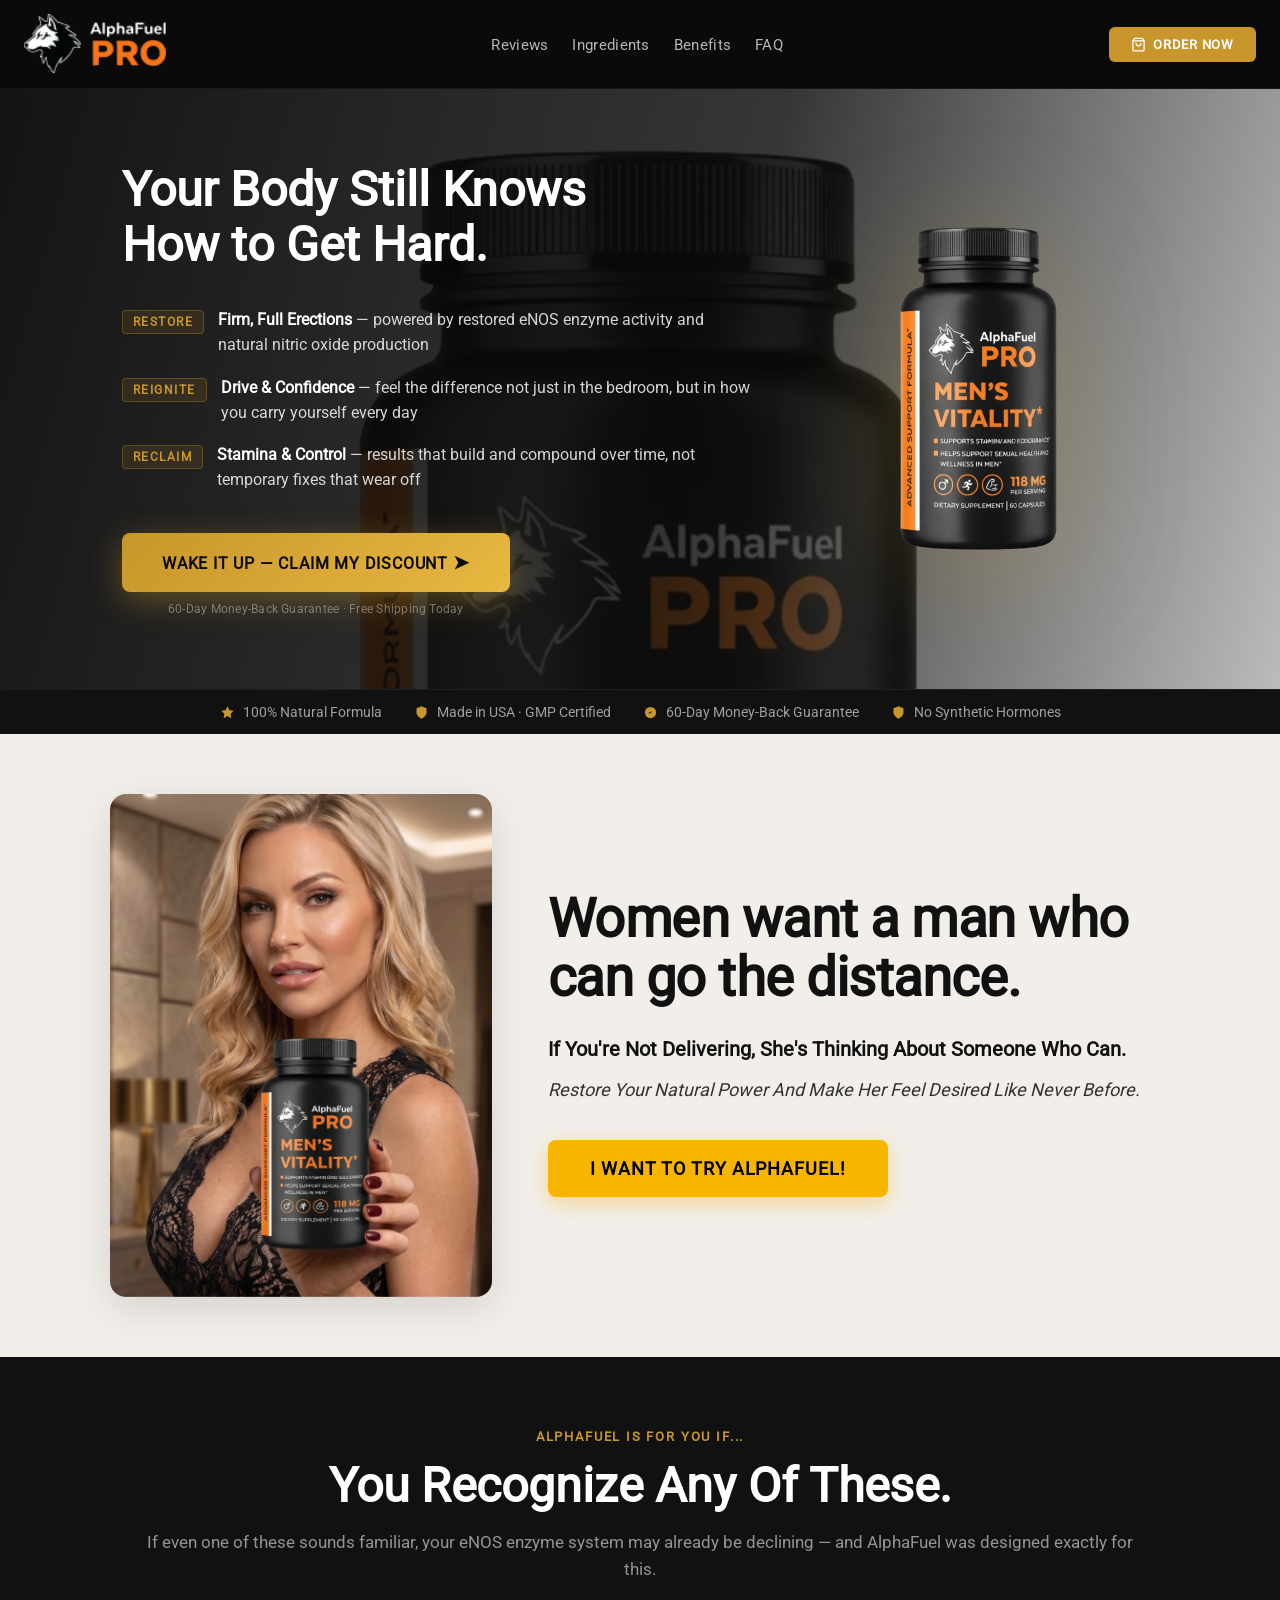
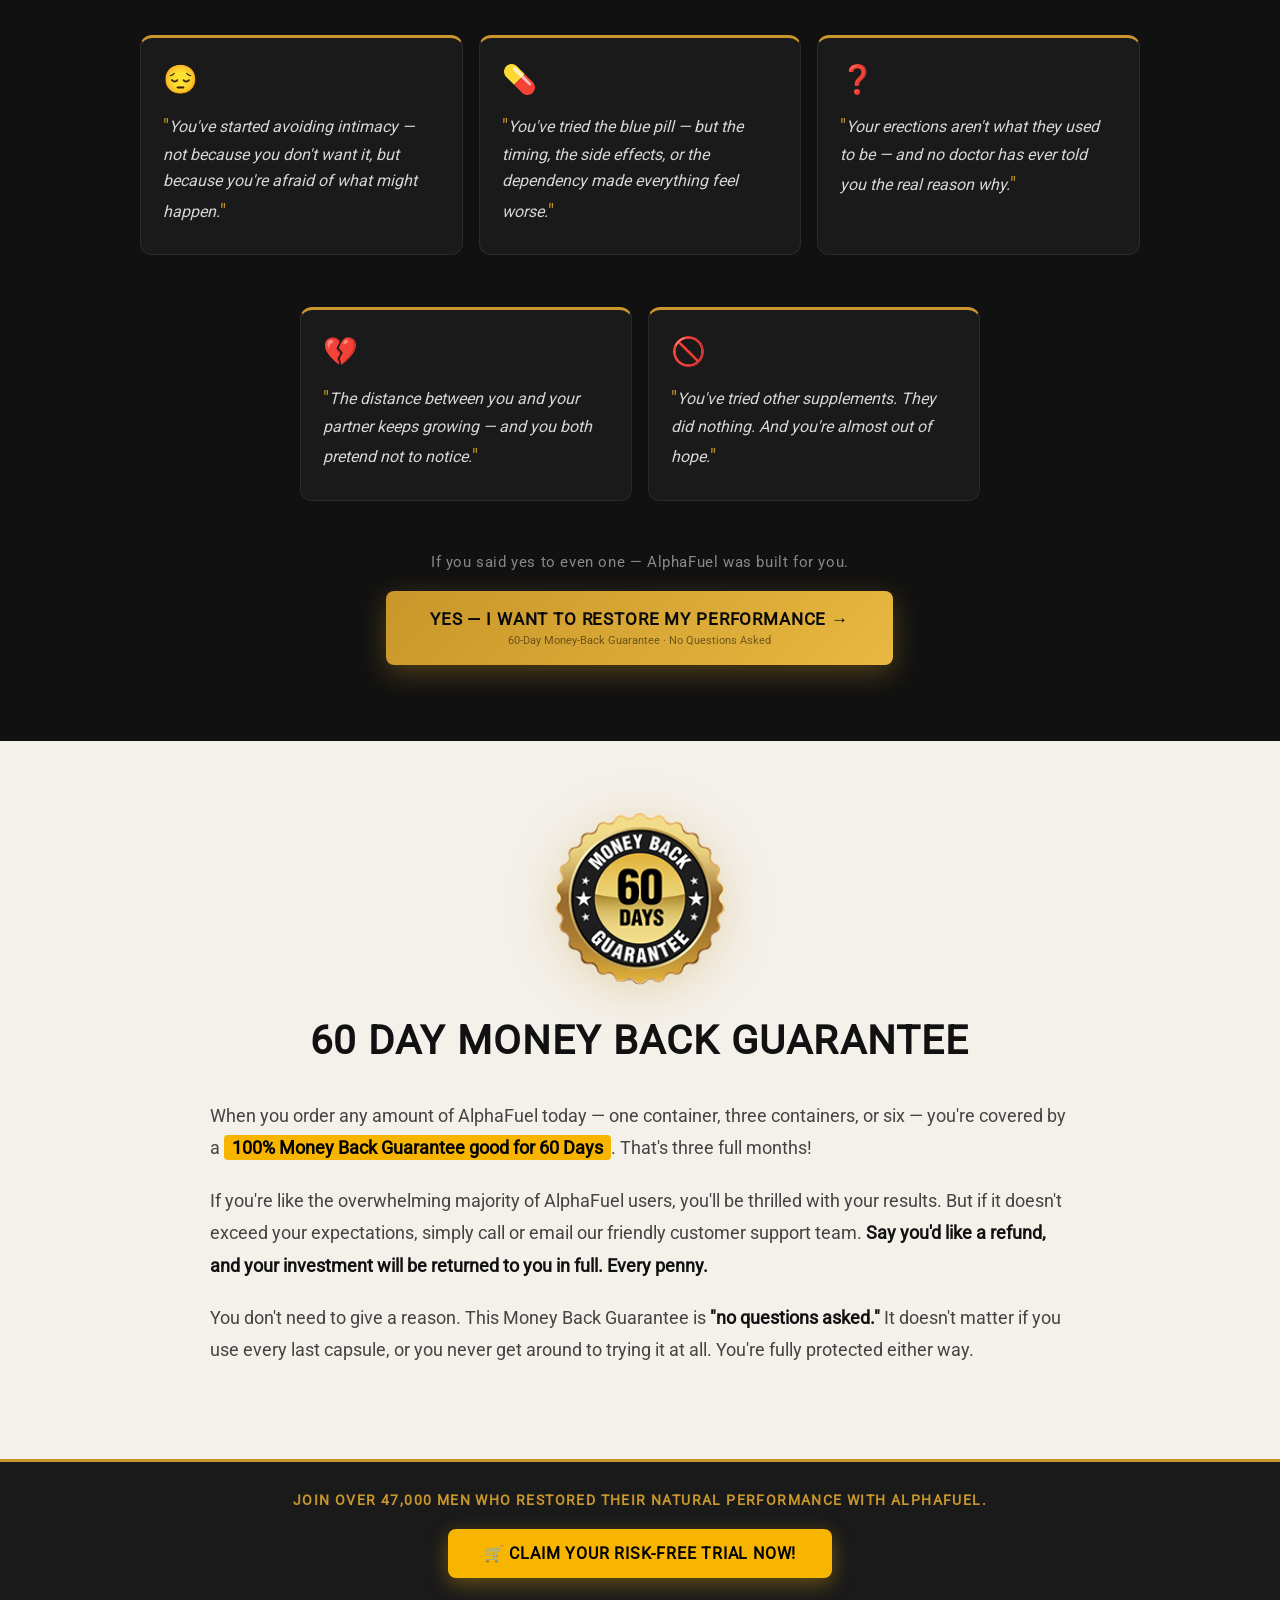
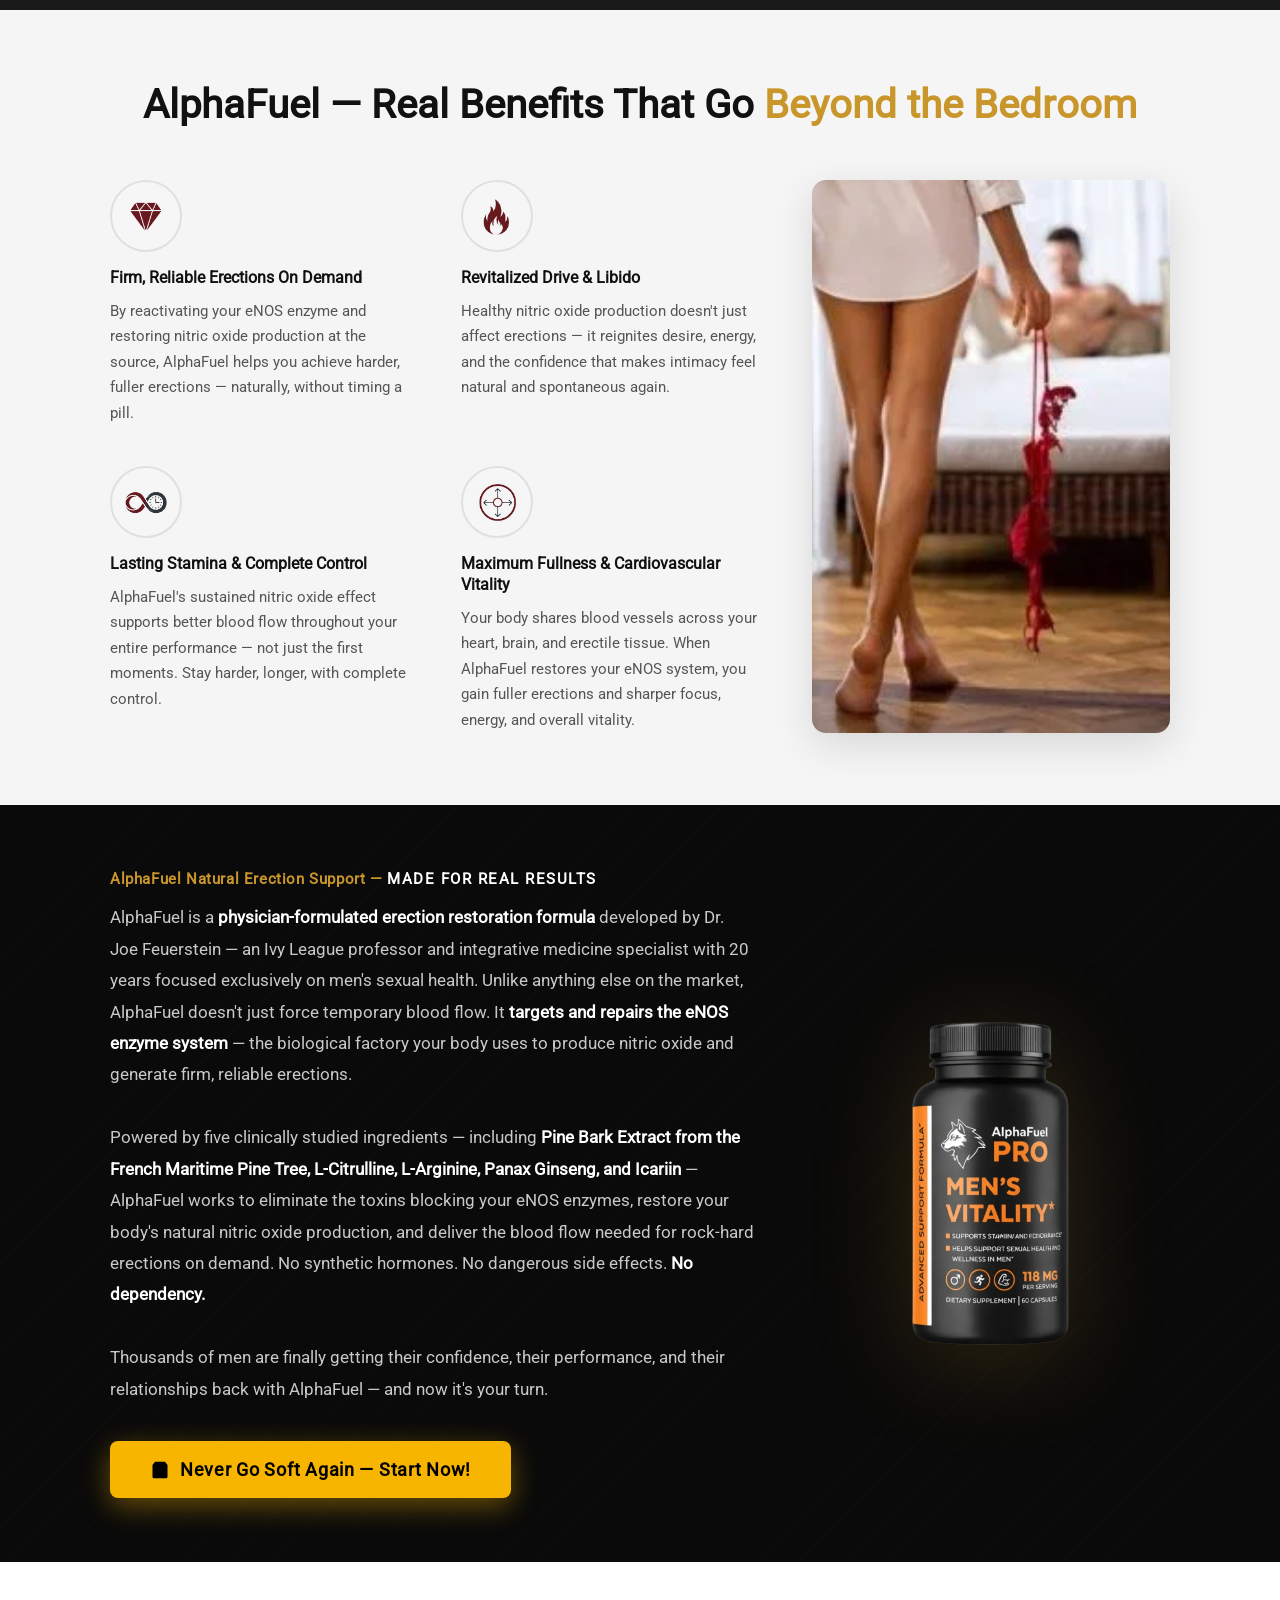
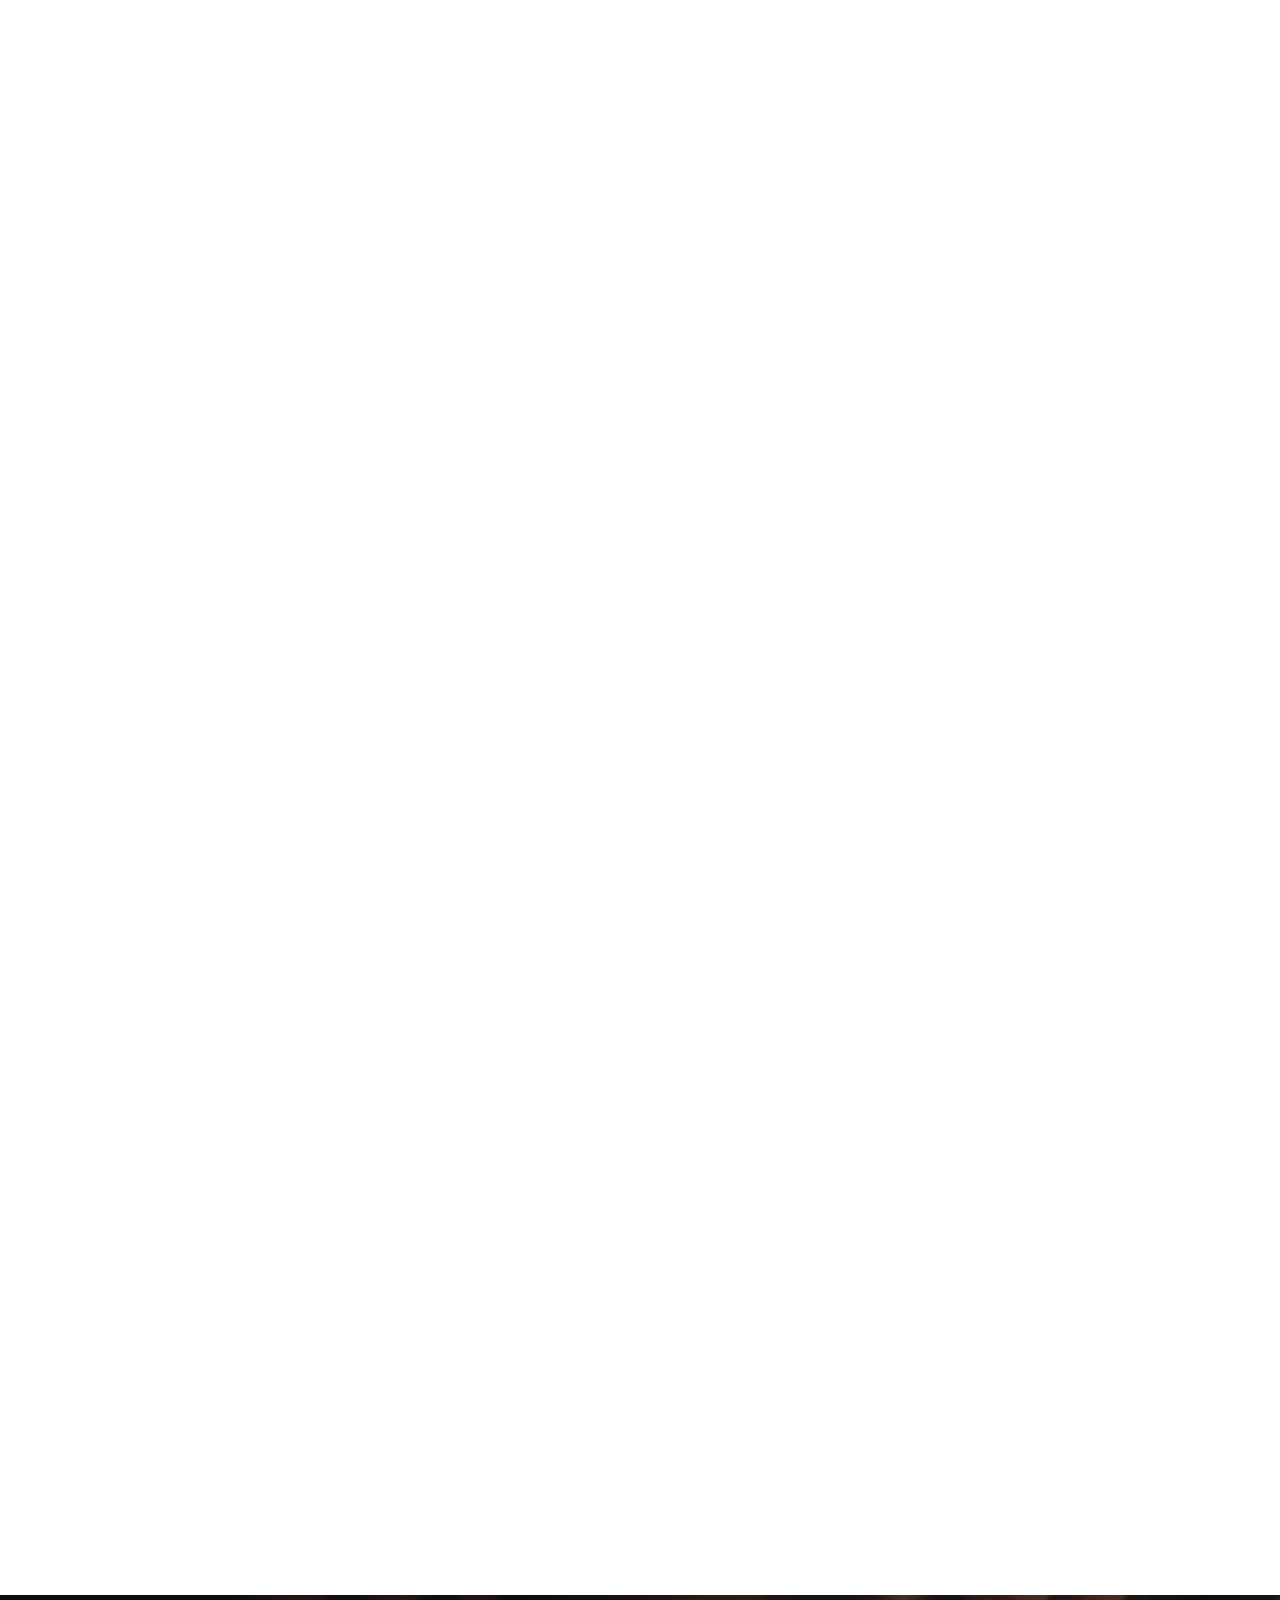
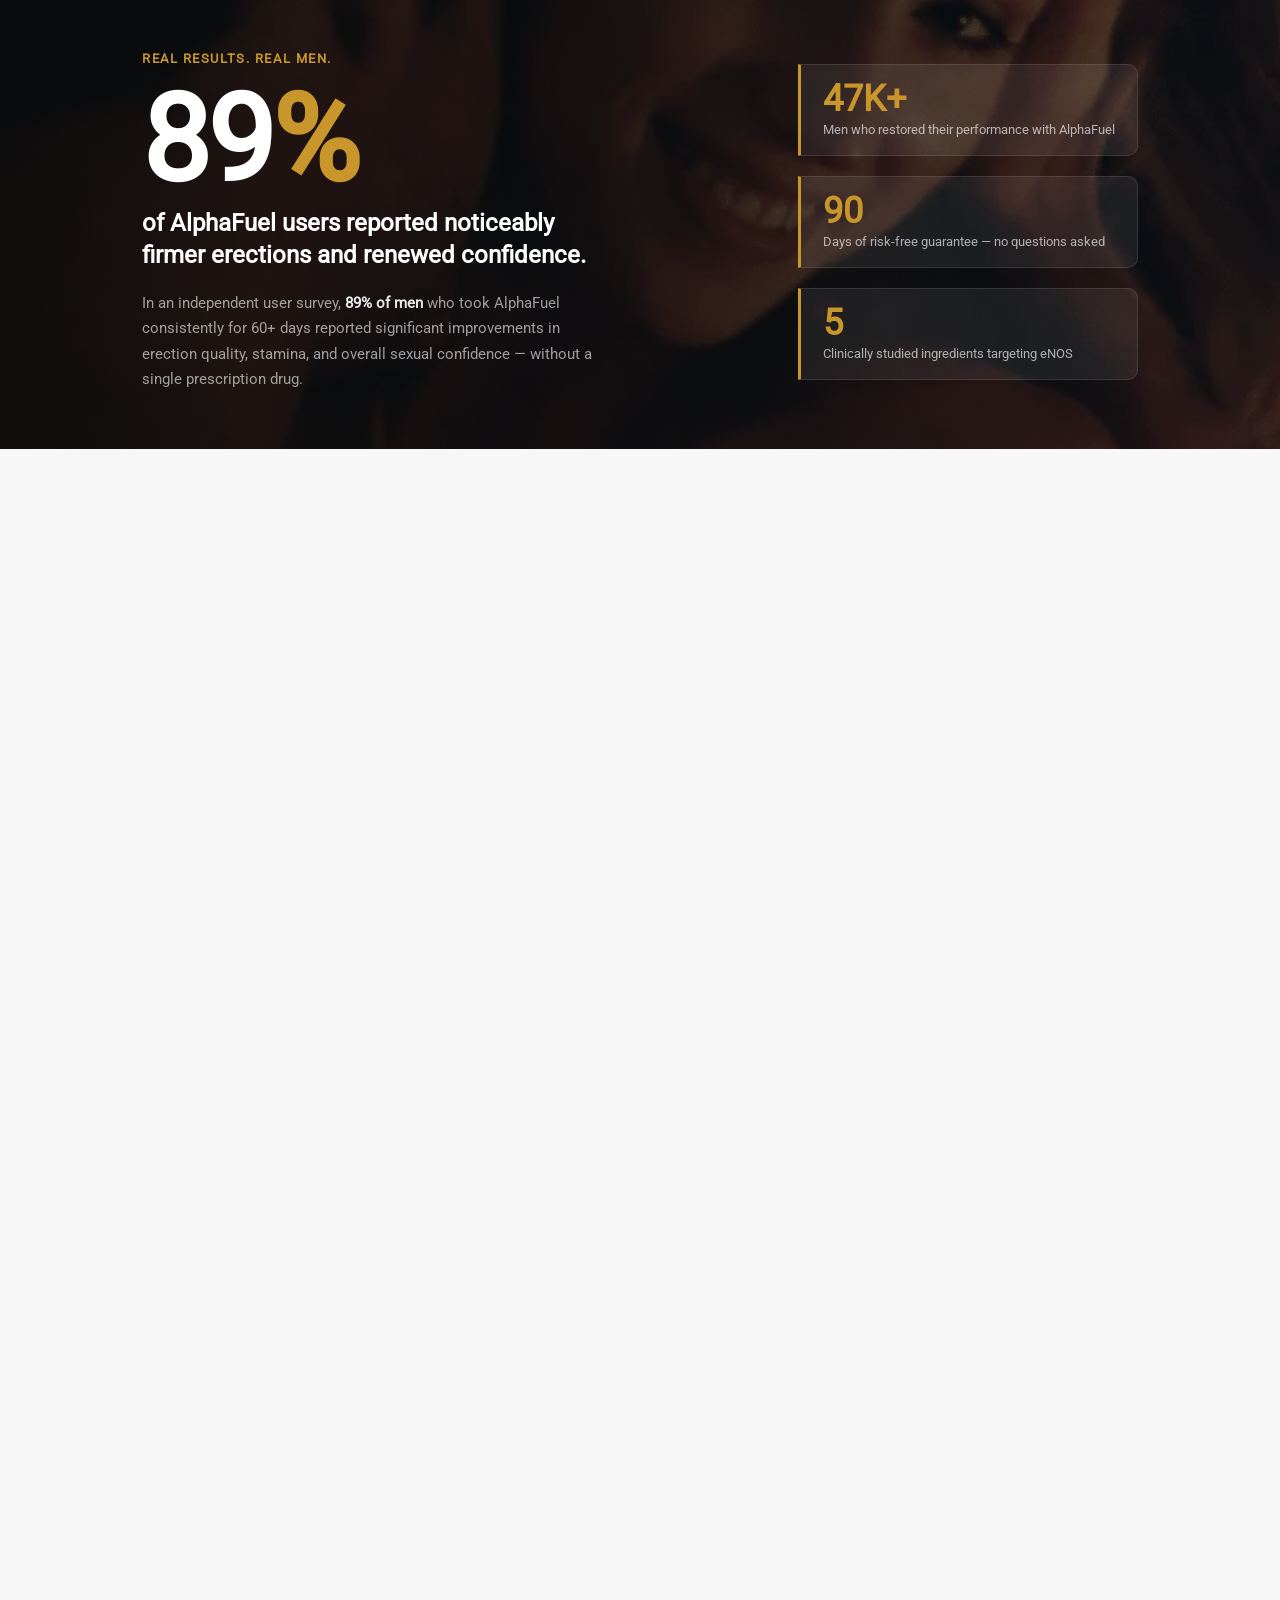
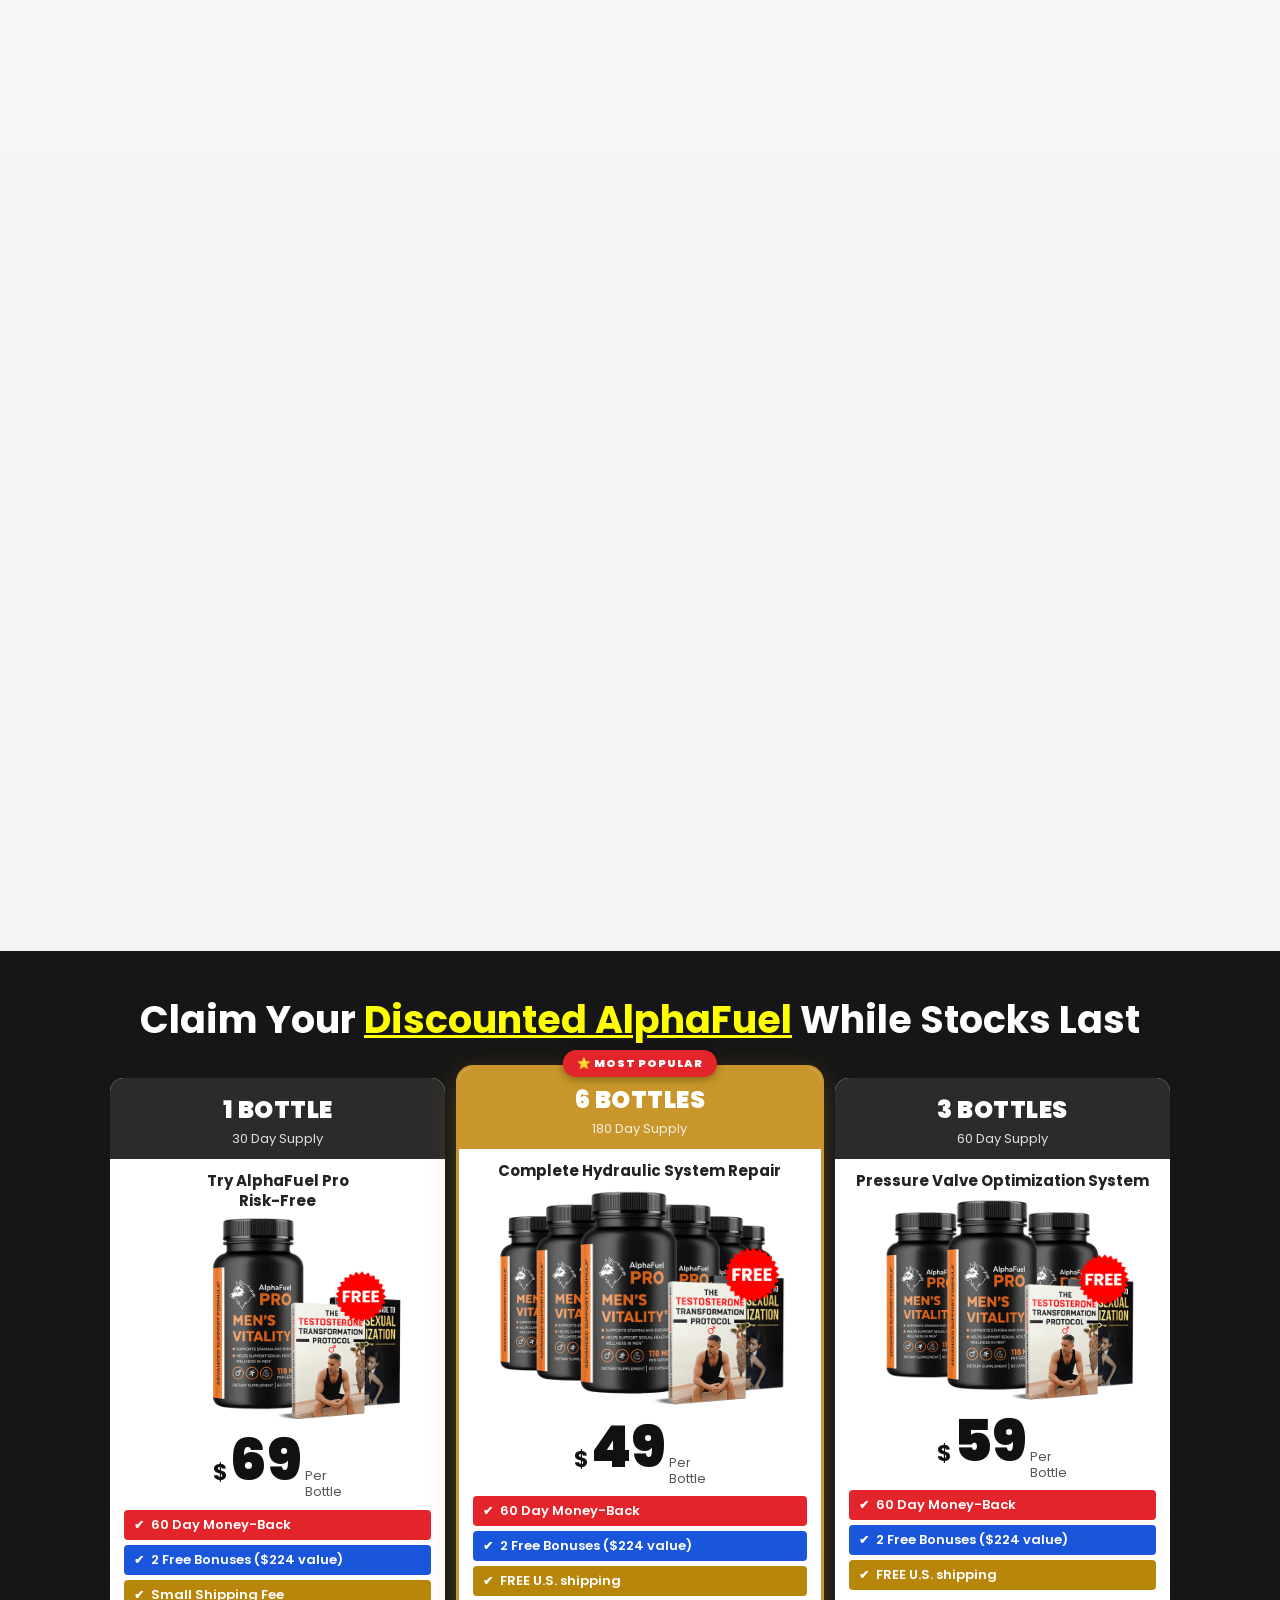
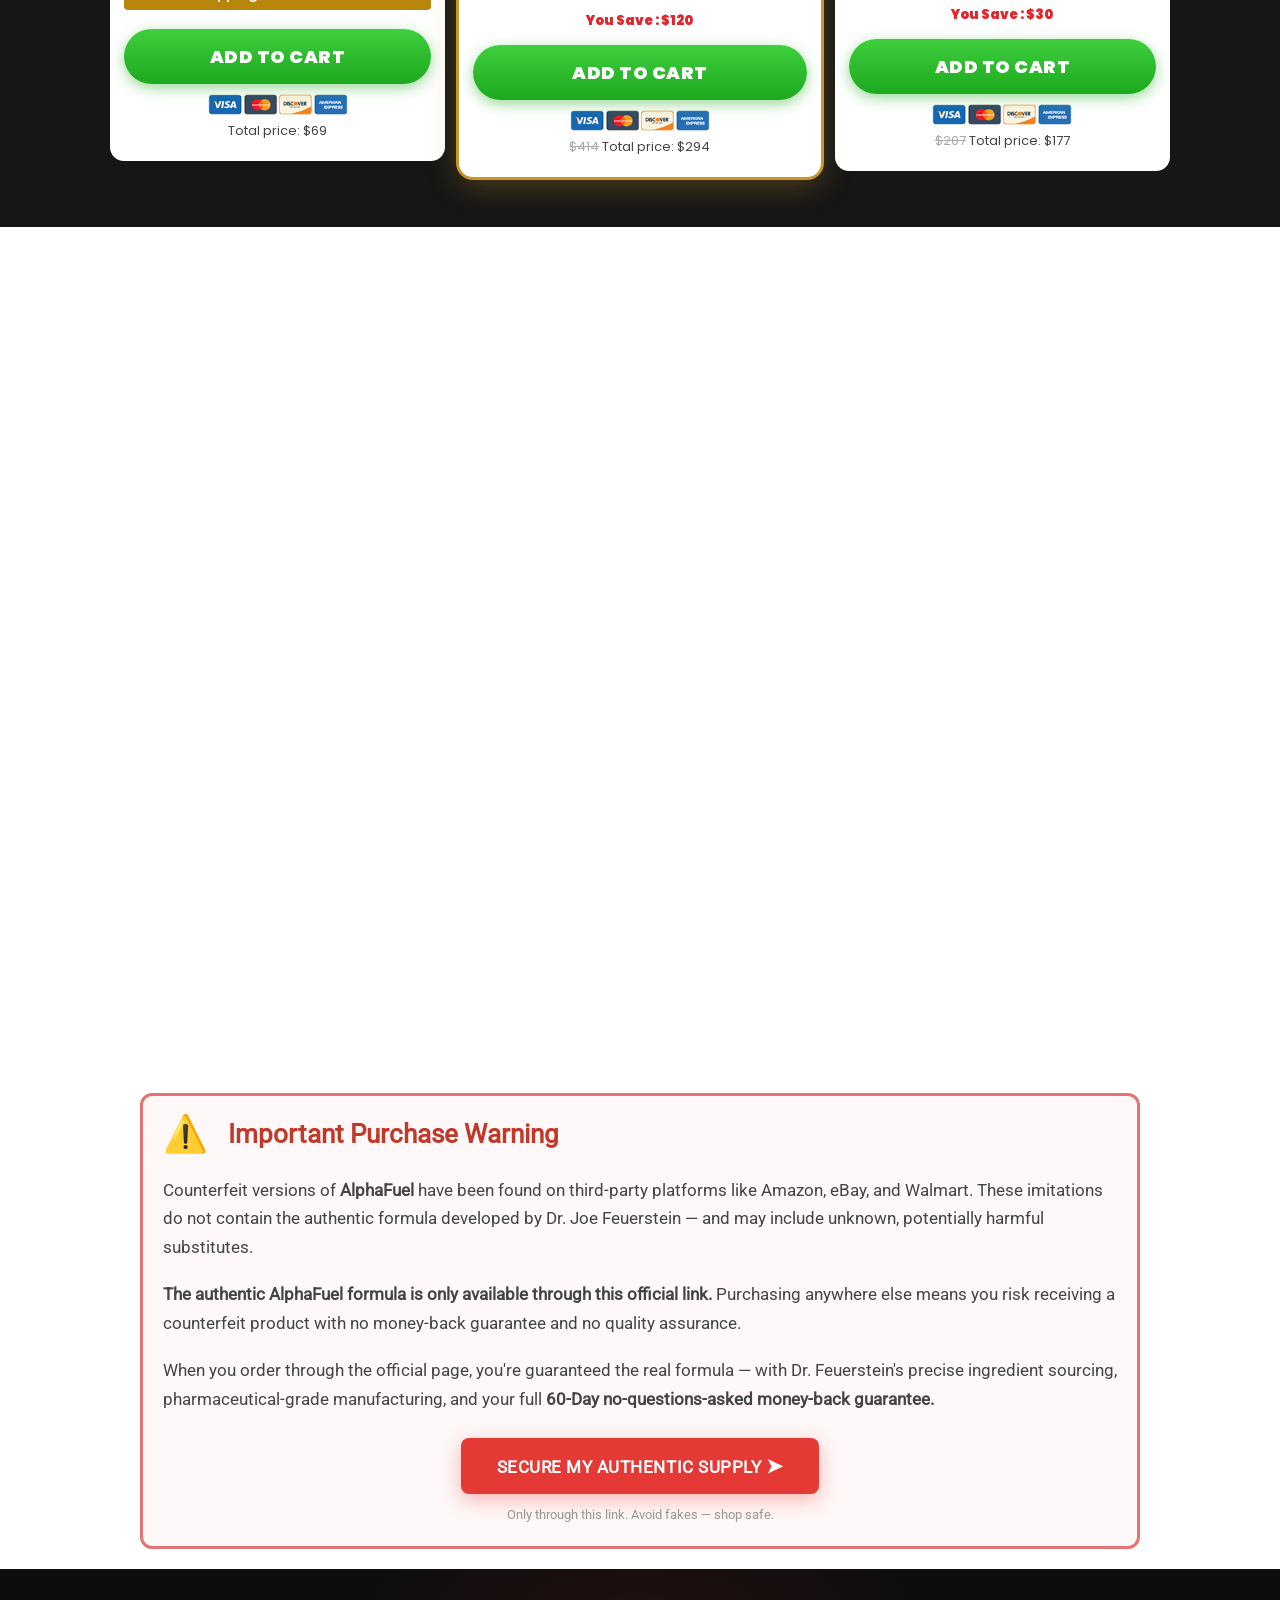
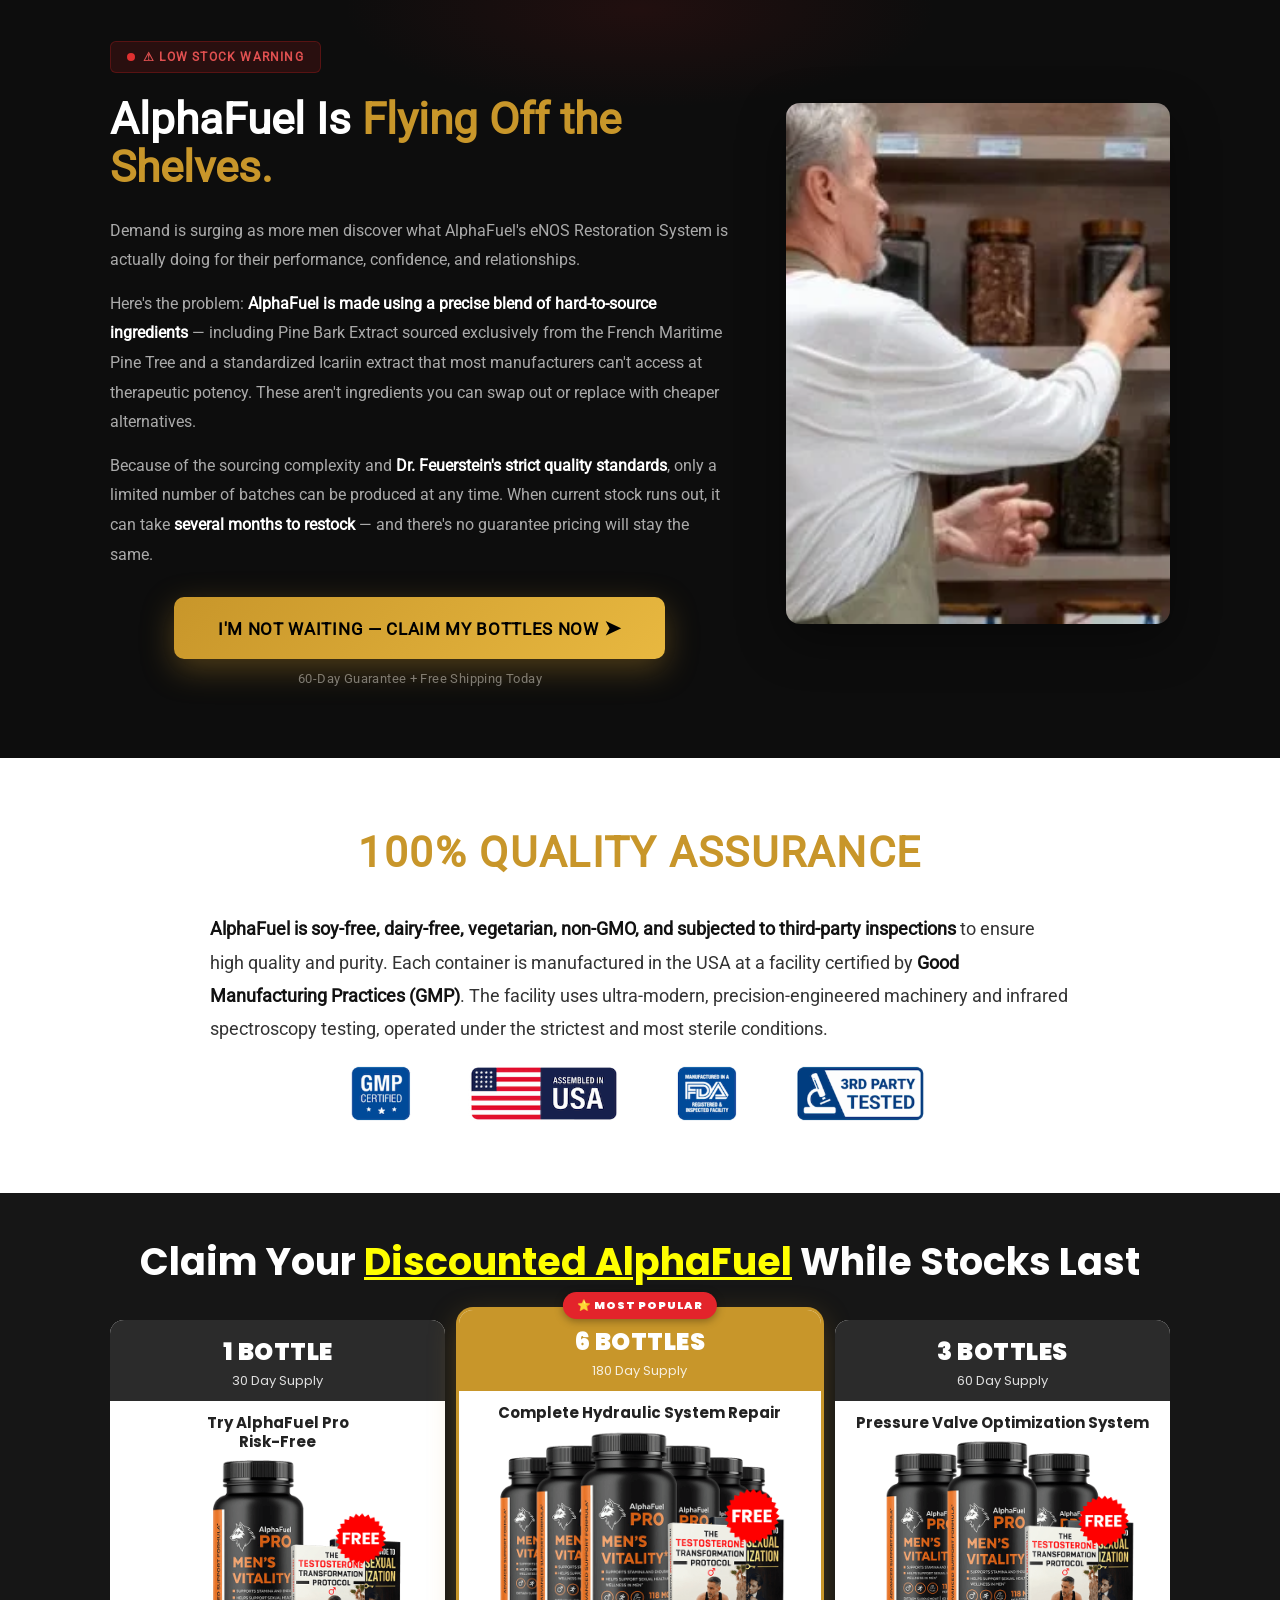
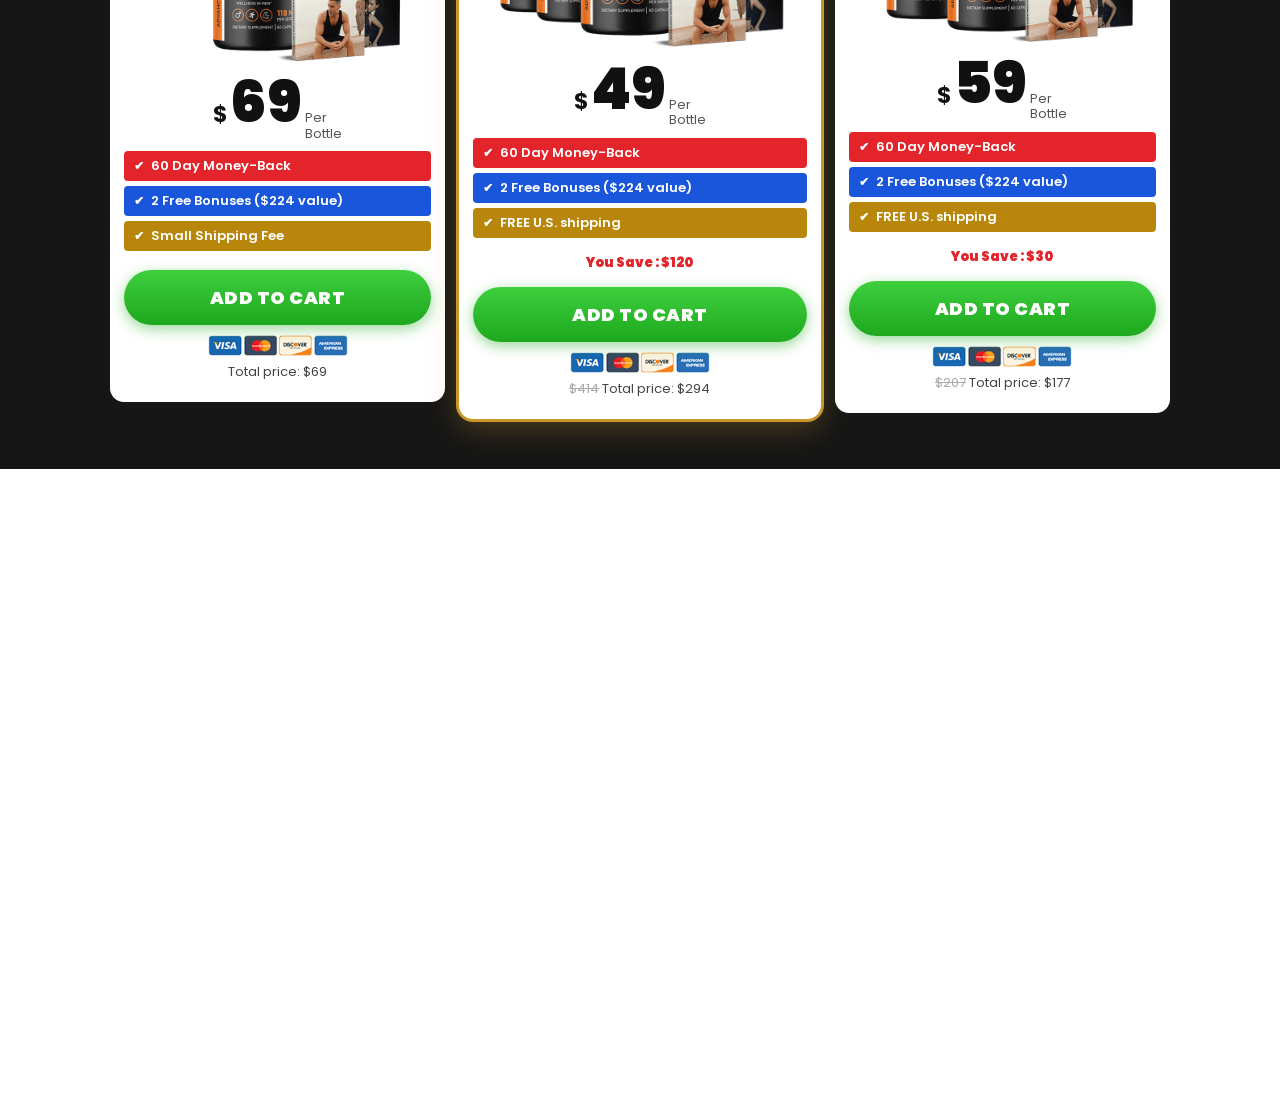
<file: alpha-v3/index.html>
<!DOCTYPE html>
<html lang="pt" dir="ltr">
<head>
<meta charset="UTF-8">
<meta name="viewport" content="width=device-width, initial-scale=1, shrink-to-fit=no">
<title>AlphaFuel — Natural Erection Support</title>
<meta name="description" content="AlphaFuel is a physician-formulated erection restoration formula that targets and repairs the eNOS enzyme system.">
<meta name="robots" content="index, follow">
<meta http-equiv="X-Content-Type-Options" content="nosniff">
<link rel="dns-prefetch" href="//static.cloudflareinsights.com">
<link rel="dns-prefetch" href="//www.diginear.com">
<meta name="theme-color" content="#0a0a0a">
<meta name="referrer" content="strict-origin-when-cross-origin">
<meta property="og:type" content="website">
<meta property="og:image" content="images/ogimage.png">

<link rel="preload" as="image" href="images/alpha-fuel-bottle.webp" fetchpriority="high" imagesizes="100vw" media="(min-width: 481px)">
<link rel="preload" as="font" type="font/woff2" href="fonts/pxiByp8kv8JHgFVrLBT5Z1xlFQ.woff2" crossorigin>
<link rel="preload" as="font" type="font/woff2" href="fonts/pxiEyp8kv8JHgFVrJJfecg.woff2" crossorigin>
<link rel="preload" as="font" type="font/woff2" href="fonts/KFOMCnqEu92Fr1ME7kSn66aGLdTylUAMQXC89YmC2DPNWubEbVmUiAo.woff2" crossorigin>
<style>
@font-face{font-family:Montserrat;font-style:normal;font-weight:600;font-display:swap;src:url(fonts/JTUHjIg1_i6t8kCHKm4532VJOt5-QNFgpCu173w0aXpsog.woff2) format('woff2');unicode-range:U+0460-052F,U+1C80-1C8A,U+20B4,U+2DE0-2DFF,U+A640-A69F,U+FE2E-FE2F}
@font-face{font-family:Montserrat;font-style:normal;font-weight:600;font-display:swap;src:url(fonts/JTUHjIg1_i6t8kCHKm4532VJOt5-QNFgpCu173w9aXpsog.woff2) format('woff2');unicode-range:U+0301,U+0400-045F,U+0490-0491,U+04B0-04B1,U+2116}
@font-face{font-family:Montserrat;font-style:normal;font-weight:600;font-display:swap;src:url(fonts/JTUHjIg1_i6t8kCHKm4532VJOt5-QNFgpCu173w2aXpsog.woff2) format('woff2');unicode-range:U+0102-0103,U+0110-0111,U+0128-0129,U+0168-0169,U+01A0-01A1,U+01AF-01B0,U+0300-0301,U+0303-0304,U+0308-0309,U+0323,U+0329,U+1EA0-1EF9,U+20AB}
@font-face{font-family:Montserrat;font-style:normal;font-weight:600;font-display:swap;src:url(fonts/JTUHjIg1_i6t8kCHKm4532VJOt5-QNFgpCu173w3aXpsog.woff2) format('woff2');unicode-range:U+0100-02BA,U+02BD-02C5,U+02C7-02CC,U+02CE-02D7,U+02DD-02FF,U+0304,U+0308,U+0329,U+1D00-1DBF,U+1E00-1E9F,U+1EF2-1EFF,U+2020,U+20A0-20AB,U+20AD-20C0,U+2113,U+2C60-2C7F,U+A720-A7FF}
@font-face{font-family:Montserrat;font-style:normal;font-weight:600;font-display:swap;src:url(fonts/JTUHjIg1_i6t8kCHKm4532VJOt5-QNFgpCu173w5aXo.woff2) format('woff2');unicode-range:U+0000-00FF,U+0131,U+0152-0153,U+02BB-02BC,U+02C6,U+02DA,U+02DC,U+0304,U+0308,U+0329,U+2000-206F,U+20AC,U+2122,U+2191,U+2193,U+2212,U+2215,U+FEFF,U+FFFD}
@font-face{font-family:Poppins;font-style:normal;font-weight:400;font-display:swap;src:url(fonts/pxiEyp8kv8JHgFVrJJfecg.woff2) format('woff2');unicode-range:U+0000-00FF,U+0131,U+0152-0153,U+02BB-02BC,U+02C6,U+02DA,U+02DC,U+0304,U+0308,U+0329,U+2000-206F,U+20AC,U+2122,U+2191,U+2193,U+2212,U+2215,U+FEFF,U+FFFD}
@font-face{font-family:Poppins;font-style:normal;font-weight:600;font-display:swap;src:url(fonts/pxiByp8kv8JHgFVrLEj6Z1xlFQ.woff2) format('woff2');unicode-range:U+0000-00FF,U+0131,U+0152-0153,U+02BB-02BC,U+02C6,U+02DA,U+02DC,U+0304,U+0308,U+0329,U+2000-206F,U+20AC,U+2122,U+2191,U+2193,U+2212,U+2215,U+FEFF,U+FFFD}
@font-face{font-family:Poppins;font-style:normal;font-weight:700;font-display:swap;src:url(fonts/pxiByp8kv8JHgFVrLCz7Z1xlFQ.woff2) format('woff2');unicode-range:U+0000-00FF,U+0131,U+0152-0153,U+02BB-02BC,U+02C6,U+02DA,U+02DC,U+0304,U+0308,U+0329,U+2000-206F,U+20AC,U+2122,U+2191,U+2193,U+2212,U+2215,U+FEFF,U+FFFD}
@font-face{font-family:Poppins;font-style:normal;font-weight:900;font-display:swap;src:url(fonts/pxiByp8kv8JHgFVrLBT5Z1xlFQ.woff2) format('woff2');unicode-range:U+0000-00FF,U+0131,U+0152-0153,U+02BB-02BC,U+02C6,U+02DA,U+02DC,U+0304,U+0308,U+0329,U+2000-206F,U+20AC,U+2122,U+2191,U+2193,U+2212,U+2215,U+FEFF,U+FFFD}
@font-face{font-family:Roboto;font-style:normal;font-weight:400;font-stretch:100%;font-display:optional;src:url(fonts/KFOMCnqEu92Fr1ME7kSn66aGLdTylUAMQXC89YmC2DPNWubEbVmUiAo.woff2) format('woff2');unicode-range:U+0000-00FF,U+0131,U+0152-0153,U+02BB-02BC,U+02C6,U+02DA,U+02DC,U+0304,U+0308,U+0329,U+2000-206F,U+20AC,U+2122,U+2191,U+2193,U+2212,U+2215,U+FEFF,U+FFFD}
</style>

<style>
/* ===================== RESET & BASE ===================== */
*, ::after, ::before { box-sizing: border-box; margin: 0; padding: 0; }
html { scroll-behavior: smooth; }
body {
  font-family: Roboto, sans-serif;
  min-height: 100vh;
  -webkit-font-smoothing: antialiased;
  overflow-x: hidden;
  background: #fff;
}
a { color: inherit; text-decoration: inherit; }
button { border: none; outline: 0; background: 0 0; font-family: Montserrat, sans-serif; cursor: pointer; }
h1, h2, h3, h4, h5, h6 { font-weight: inherit; }
img { display: inline-block; max-width: 100%; height: auto; vertical-align: middle; }

/* ===================== SHIMMER KEYFRAMES ===================== */
@keyframes shimmer { 0% { left: -75%; } 60% { left: 130%; } 100% { left: 130%; } }
@keyframes fadeUp { from { opacity: 0; transform: translateY(18px); } to { opacity: 1; transform: translateY(0); } }
@keyframes floatBottle { 0%, 100% { transform: translate3d(0,0,0); } 50% { transform: translate3d(0,-12px,0); } }
@keyframes blink { 0%, 100% { opacity: 1; } 50% { opacity: .2; } }

/* ===== CONTENT-VISIBILITY FOR PERF ===== */
.iw-mechanism,.iw-ingr,.iw-reviews,.iw-bonuses,.iw-faq{content-visibility:auto;contain-intrinsic-size:0 500px}

/* ===== WILL-CHANGE ===== */
.iw-hero-btn,.iw-hook-btn,.iw-qualify-btn,.iw-stamina-btn,.iw-scarcity-btn,.iw-ingr-btn{will-change:transform}
.iw-hero-bottle{will-change:transform}

/* ===== SHARED SHIMMER ===== */
/* FIX: pointer-events:none evita dead clicks no pseudo-elemento ::after */
.shimmer-btn{position:relative;overflow:hidden}
.shimmer-btn::after{content:'';position:absolute;top:0;left:-75%;width:50%;height:100%;background:linear-gradient(120deg,transparent,rgba(255,255,255,.3),transparent);animation:shimmer 2.5s infinite;pointer-events:none}

/* ===================== NAV ===================== */
.iw-nav {
  background: #0a0a0a;
  padding: 14px 24px;
  display: flex;
  align-items: center;
  justify-content: space-between;
  gap: 16px;
  position: sticky;
  top: 0;
  z-index: 100;
  border-bottom: 1px solid rgba(255,255,255,.06);
}
.iw-nav-logo img {
  height: 60px;
  width: auto;
  max-width: 100%;
  display: block;
}
@media (max-width: 768px) {
  .iw-nav-logo img { height: 66px; }
}
.iw-nav-links { display: flex; gap: 24px; list-style: none; }
.iw-nav-links a { color: rgba(255,255,255,.7); text-decoration: none; font-size: 15px; font-weight: 500; letter-spacing: .02em; transition: color .2s; }
.iw-nav-links a:hover { color: #fff; }
.iw-nav-cta {
  background: #c8962a; color: #fff; font-family: Roboto, sans-serif;
  font-size: 13px; font-weight: 700; letter-spacing: .06em; text-transform: uppercase;
  padding: 10px 22px; border-radius: 6px; text-decoration: none; white-space: nowrap;
  display: flex; align-items: center; gap: 7px; transition: background .2s, transform .15s;
}
.iw-nav-cta:hover { background: #b5821f; transform: translateY(-1px); }
.iw-nav-cta svg { width: 15px; height: 15px; stroke: #fff; fill: none; stroke-width: 2; stroke-linecap: round; stroke-linejoin: round; flex-shrink: 0; }

/* ===================== HERO ===================== */
.iw-hero {
  position: relative; min-height: 600px;
  display: flex; align-items: center; overflow: hidden;
}
.iw-hero-bg { position: absolute; inset: 0; z-index: 0; overflow: hidden; }
.iw-hero-overlay {
  position: absolute; inset: 0;
  background: linear-gradient(105deg, rgba(5,5,5,.94) 0, rgba(10,10,10,.82) 55%, rgba(10,10,10,.28) 100%);
  z-index: 1;
}
.iw-hero-inner {
  position: relative; z-index: 2; max-width: 1100px; margin: 0 auto;
  padding: 64px 32px; display: grid; grid-template-columns: 1fr auto;
  gap: 48px; align-items: center; width: 100%;
}
.iw-hero-headline {
  font-size: clamp(26px, 3.8vw, 48px); font-weight: 900; line-height: 1.15;
  color: #fff; margin-bottom: 36px; animation: fadeUp .5s ease both;
}
.iw-hero-bullets {
  display: flex; flex-direction: column; gap: 18px;
  margin-bottom: 40px; animation: fadeUp .5s .15s ease both;
}
.iw-bullet { display: flex; align-items: flex-start; gap: 14px; }
.iw-bullet-keyword {
  font-size: clamp(10px, 1.2vw, 12px); font-weight: 700; letter-spacing: .12em;
  text-transform: uppercase; color: #c8962a; background: rgba(200,150,42,.12);
  border: 1px solid rgba(200,150,42,.3); border-radius: 4px; padding: 4px 10px;
  white-space: nowrap; min-width: 78px; text-align: center; margin-top: 2px; flex-shrink: 0;
}
.iw-bullet-text { font-size: clamp(14px, 1.6vw, 16px); color: rgba(255,255,255,.82); line-height: 1.55; }
.iw-bullet-text strong { color: #fff; font-weight: 700; }
.iw-hero-cta-wrap {
  animation: fadeUp .5s .3s ease both;
  display: flex; flex-direction: column; align-items: flex-start; gap: 10px;
}
.iw-hero-btn {
  display: inline-block;
  background: linear-gradient(135deg, #c8962a 0, #e8b840 100%);
  color: #0a0a0a; font-size: clamp(14px, 1.6vw, 16px); font-weight: 900;
  letter-spacing: .05em; text-transform: uppercase; text-decoration: none;
  padding: 18px 40px; border-radius: 8px; box-shadow: 0 8px 32px rgba(200,150,42,.4);
  transition: transform .2s, box-shadow .2s; position: relative; overflow: hidden; text-align: center;
}
.iw-hero-btn:hover { transform: translateY(-3px); box-shadow: 0 12px 40px rgba(200,150,42,.55); }
.iw-hero-btn-note { font-size: clamp(11px, 1.2vw, 12px); font-weight: 400; color: rgba(255,255,255,.4); letter-spacing: .02em; }
.iw-hero-bottle { flex-shrink: 0; animation: floatBottle 4s ease-in-out infinite; will-change: transform; }
.iw-hero-bottle img {
  width: clamp(220px, 28vw, 380px); height: auto; display: block;
  filter: drop-shadow(0 20px 60px rgba(200,150,42,.25));
}
.iw-hero-bottle-mobile { display: none; }

/* ===================== TRUST STRIP ===================== */
.iw-trust-strip {
  background: #111; border-top: 1px solid rgba(255,255,255,.06);
  padding: 14px 32px; display: flex; align-items: center;
  justify-content: center; gap: 32px; flex-wrap: wrap;
}
.iw-trust-item { display: flex; align-items: center; gap: 8px; color: rgba(255,255,255,.6); font-size: clamp(12px, 1.3vw, 14px); font-weight: 500; }
.iw-trust-item svg { width: 15px; height: 15px; fill: #c8962a; flex-shrink: 0; }

/* ===================== HOOK ===================== */
.iw-hook { background: #f2eeea; padding: 60px 32px; width: 100%; }
.iw-hook-inner { max-width: 1060px; margin: 0 auto; display: flex; align-items: center; gap: 56px; }
.iw-hook-img { flex: 0 0 auto; width: clamp(260px, 36%, 420px); }
.iw-hook-img img { width: 100%; height: auto; display: block; border-radius: 16px; object-fit: cover; box-shadow: 0 12px 40px rgba(0,0,0,.12); }
.iw-hook-copy { flex: 1; }
.iw-hook-headline { font-family: Roboto, sans-serif; font-size: clamp(28px, 4.2vw, 58px); font-weight: 900; line-height: 1.08; color: #111; margin-bottom: 28px; letter-spacing: -.5px; }
.iw-hook-sub { font-family: Roboto, sans-serif; font-size: clamp(15px, 1.8vw, 20px); font-weight: 700; color: #111; line-height: 1.45; margin-bottom: 12px; }
.iw-hook-italic { font-family: Roboto, sans-serif; font-size: clamp(14px, 1.6vw, 18px); font-style: italic; font-weight: 400; color: #333; line-height: 1.55; margin-bottom: 36px; }
.iw-hook-btn {
  display: inline-block; background: #f7b500; color: #000; font-family: Roboto, sans-serif;
  font-size: clamp(15px, 1.8vw, 18px); font-weight: 900; letter-spacing: .05em; text-transform: uppercase;
  text-decoration: none; padding: 18px 42px; border-radius: 8px;
  box-shadow: 0 6px 20px rgba(247,181,0,.4); transition: background .2s, transform .15s, box-shadow .2s;
  position: relative; overflow: hidden;
}
.iw-hook-btn:hover { background: #e5a700; transform: translateY(-2px); box-shadow: 0 10px 28px rgba(247,181,0,.5); }

/* ===================== QUALIFY ===================== */
.iw-qualify { background: #111; padding: 72px 24px; }
.iw-qualify-inner { max-width: 1000px; margin: 0 auto; }
.iw-qualify-eyebrow { text-align: center; font-size: clamp(11px, 1.3vw, 13px); font-weight: 700; letter-spacing: .14em; text-transform: uppercase; color: #c8962a; margin-bottom: 16px; }
.iw-qualify-headline { font-family: Roboto, sans-serif; font-size: clamp(26px, 4vw, 48px); font-weight: 900; color: #fff; text-align: center; line-height: 1.1; margin-bottom: 16px; }
.iw-qualify-sub { font-size: clamp(14px, 1.7vw, 17px); color: rgba(255,255,255,.55); text-align: center; margin-bottom: 52px; line-height: 1.6; }
.iw-qualify-grid { display: grid; grid-template-columns: repeat(3, 1fr); gap: 16px; margin-bottom: 52px; }
.iw-qualify-card {
  background: #1a1a1a; border: 1px solid #2a2a2a; border-top: 3px solid #c8962a;
  border-radius: 12px; padding: 28px 22px; transition: border-color .2s, transform .2s;
}
.iw-qualify-card:hover { border-color: #c8962a; transform: translateY(-4px); }
.iw-qualify-card-icon { font-size: 28px; margin-bottom: 16px; line-height: 1; }
.iw-qualify-card-text { font-size: clamp(14px, 1.6vw, 16px); color: rgba(255,255,255,.82); line-height: 1.65; font-style: italic; }
.iw-qualify-card-text::before { content: '"'; color: #c8962a; font-size: 1.2em; font-style: normal; }
.iw-qualify-card-text::after { content: '"'; color: #c8962a; font-size: 1.2em; font-style: normal; }
.iw-qualify-grid-bottom { display: grid; grid-template-columns: repeat(2, 1fr); gap: 16px; max-width: 680px; margin: 0 auto 52px; }
.iw-qualify-cta { text-align: center; }
.iw-qualify-cta-label { font-size: clamp(13px, 1.5vw, 15px); color: rgba(255,255,255,.5); margin-bottom: 20px; letter-spacing: .04em; }
.iw-qualify-btn {
  display: inline-block;
  background: linear-gradient(135deg, #c8962a 0, #e8b840 100%);
  color: #0a0a0a; font-family: Roboto, sans-serif; font-size: clamp(14px, 1.7vw, 17px); font-weight: 900;
  letter-spacing: .05em; text-transform: uppercase; text-decoration: none;
  padding: 18px 44px; border-radius: 8px; box-shadow: 0 8px 28px rgba(200,150,42,.35);
  transition: transform .2s, box-shadow .2s; position: relative; overflow: hidden;
}
.iw-qualify-btn:hover { transform: translateY(-3px); box-shadow: 0 12px 36px rgba(200,150,42,.5); }
.iw-qualify-btn-note { display: block; font-size: 11px; font-weight: 400; color: rgba(0,0,0,.5); text-transform: none; letter-spacing: 0; margin-top: 4px; }

/* ===================== GUARANTEE ===================== */
.iw-guarantee { background: #f4f1eb; padding: 72px 24px; }
.iw-guarantee-inner { max-width: 860px; margin: 0 auto; text-align: center; }
.iw-guarantee-badge { width: clamp(110px, 16vw, 170px); height: auto; display: block; margin: 0 auto 32px; filter: drop-shadow(0 8px 24px rgba(200,150,42,.3)); }
.iw-guarantee-headline { font-family: Roboto, sans-serif; font-size: clamp(22px, 3.5vw, 40px); font-weight: 900; color: #111; letter-spacing: .03em; text-transform: uppercase; margin-bottom: 36px; line-height: 1.15; }
.iw-guarantee-body { font-size: clamp(15px, 1.8vw, 18px); color: #444; line-height: 1.8; margin-bottom: 20px; text-align: left; }
.iw-guarantee-highlight { background: #f7b500; color: #000; font-weight: 700; padding: 2px 8px; border-radius: 4px; white-space: nowrap; }
.iw-guarantee-body strong { color: #111; font-weight: 700; }

/* ===================== BANNER ===================== */
.iw-banner { background: #1a1a1a; border-top: 3px solid #c8962a; padding: 28px 24px; text-align: center; }
.iw-banner-text { font-size: clamp(12px, 1.5vw, 14px); font-weight: 700; letter-spacing: .1em; text-transform: uppercase; color: #c8962a; margin-bottom: 18px; line-height: 1.5; }
.iw-banner-btn {
  display: inline-block; background: #f7b500; color: #000; font-family: Roboto, sans-serif;
  font-size: clamp(14px, 1.7vw, 16px); font-weight: 900; letter-spacing: .05em; text-transform: uppercase;
  text-decoration: none; padding: 15px 36px; border-radius: 8px;
  box-shadow: 0 6px 20px rgba(247,181,0,.35); transition: background .2s, transform .15s;
  position: relative; overflow: hidden;
}
.iw-banner-btn:hover { background: #e5a700; transform: translateY(-2px); }

/* ===================== BENEFITS ===================== */
.iw-benefits { background: #f5f5f5; padding: 72px 24px; }
.iw-benefits-inner { max-width: 1060px; margin: 0 auto; }
.iw-benefits-headline { font-family: Roboto, sans-serif; font-size: clamp(22px, 3.5vw, 40px); font-weight: 900; color: #111; text-align: center; margin-bottom: 52px; line-height: 1.15; }
.iw-benefits-headline span { color: #c8962a; }
.iw-benefits-grid { display: grid; grid-template-columns: 1fr 1fr auto; gap: 40px 48px; align-items: start; }
.iw-benefit-item { display: flex; flex-direction: column; }
.iw-benefit-icon-wrap { width: 72px; height: 72px; border-radius: 50%; background: #f6f6f6; border: 2px solid #e0e0e0; display: flex; align-items: center; justify-content: center; margin-bottom: 16px; overflow: hidden; flex-shrink: 0; }
.iw-benefit-icon-wrap img { width: 44px; height: 44px; object-fit: contain; aspect-ratio: auto; }
.iw-benefit-title { font-size: clamp(14px, 1.7vw, 16px); font-weight: 700; color: #111; margin-bottom: 10px; line-height: 1.3; }
.iw-benefit-text { font-size: clamp(13px, 1.5vw, 15px); color: #555; line-height: 1.7; }
.iw-benefits-img-col { grid-row: 1/3; grid-column: 3; display: flex; align-items: center; justify-content: center; align-self: stretch; }
.iw-benefits-img-col img { width: clamp(240px, 28vw, 380px); height: 100%; object-fit: cover; border-radius: 14px; display: block; box-shadow: 0 12px 40px rgba(0,0,0,.12); }
.iw-benefits-mobile { display: none; }

/* ===================== PRODUCT DESC ===================== */
.iw-product-desc { background: #0a0a0a; padding: 64px 32px; position: relative; overflow: hidden; }
.iw-product-desc::before {
  content: ''; position: absolute; inset: 0;
  background-image: repeating-linear-gradient(-45deg, transparent, transparent 30px, rgba(255,255,255,.012) 30px, rgba(255,255,255,.012) 31px);
  pointer-events: none;
}
.iw-product-desc-inner { max-width: 1060px; margin: 0 auto; display: flex; align-items: center; gap: 56px; position: relative; z-index: 1; }
.iw-product-desc-copy { flex: 1; }
.iw-product-desc-eyebrow { font-size: clamp(13px, 1.6vw, 15px); font-weight: 700; color: #c8962a; letter-spacing: .04em; margin-bottom: 12px; line-height: 1.4; }
.iw-product-desc-eyebrow span { color: #fff; font-weight: 900; letter-spacing: .1em; text-transform: uppercase; }
.iw-product-desc-body { font-size: clamp(14px, 1.7vw, 17px); color: rgba(255,255,255,.78); line-height: 1.85; margin-bottom: 36px; }
.iw-product-desc-body strong { color: #fff; font-weight: 700; }
.iw-product-desc-btn {
  display: inline-flex; align-items: center; gap: 10px; background: #f7b500; color: #000;
  font-family: Roboto, sans-serif; font-size: clamp(15px, 1.9vw, 18px); font-weight: 900;
  letter-spacing: .04em; text-decoration: none; padding: 18px 40px; border-radius: 8px;
  box-shadow: 0 8px 28px rgba(247,181,0,.4); transition: background .2s, transform .15s, box-shadow .2s;
  position: relative; overflow: hidden;
}
.iw-product-desc-btn:hover { background: #e5a700; transform: translateY(-2px); box-shadow: 0 12px 36px rgba(247,181,0,.5); }
.iw-product-desc-btn svg { width: 20px; height: 20px; fill: #000; flex-shrink: 0; }
.iw-product-desc-img { flex-shrink: 0; display: flex; align-items: center; justify-content: center; }
.iw-product-desc-img img { width: clamp(220px, 28vw, 360px); height: auto; display: block; filter: drop-shadow(0 16px 48px rgba(200,150,42,.2)); animation: floatBottle 4s ease-in-out infinite; will-change: transform; }

/* ===================== MECHANISM ===================== */
.iw-mechanism { background: #fff; padding: 72px 24px; }
.iw-mechanism-inner { max-width: 900px; margin: 0 auto; }
.iw-mechanism-headline { font-size: clamp(22px, 3.5vw, 38px); font-weight: 900; color: #111; text-align: center; line-height: 1.15; margin-bottom: 14px; }
.iw-mechanism-divider { width: 52px; height: 4px; background: #c8962a; border-radius: 99px; margin: 0 auto 40px; }
.iw-mechanism-copy { font-size: clamp(14px, 1.7vw, 17px); color: #444; line-height: 1.85; margin-bottom: 16px; }
.iw-mechanism-copy strong { color: #111; font-weight: 700; }
.hl { background: #fff3cd; padding: 1px 4px; border-radius: 3px; color: #111; font-weight: 700; }
.iw-stages { display: grid; grid-template-columns: repeat(3, 1fr); gap: 20px; margin: 52px 0 48px; }
.iw-stage-card { background: #f7f7f7; border-radius: 14px; overflow: hidden; box-shadow: 0 4px 16px rgba(0,0,0,.07); transition: transform .25s ease, box-shadow .25s ease; }
.iw-stage-card:hover { transform: translateY(-5px); box-shadow: 0 10px 28px rgba(0,0,0,.12); }
.iw-stage-img-wrap { position: relative; }
.iw-stage-img-wrap img { width: 100%; height: 180px; object-fit: cover; display: block; }
.iw-stage-badge { position: absolute; top: 12px; left: 12px; background: #111; color: #fff; font-size: 12px; font-weight: 700; letter-spacing: .04em; padding: 5px 12px; border-radius: 6px; }
.iw-stage-body { padding: 20px 18px 22px; }
.iw-stage-title { font-size: clamp(13px, 1.5vw, 15px); font-weight: 700; color: #c8962a; margin-bottom: 10px; line-height: 1.3; }
.iw-stage-text { font-size: clamp(12px, 1.4vw, 14px); color: #555; line-height: 1.7; }
.iw-stamina { background: #0a0a0a; border-radius: 14px; padding: 40px 36px; text-align: center; }
.iw-stamina-headline { font-size: clamp(20px, 3vw, 32px); font-weight: 900; color: #fff; margin-bottom: 16px; line-height: 1.2; }
.iw-stamina-body { font-size: clamp(14px, 1.6vw, 17px); color: rgba(255,255,255,.72); line-height: 1.8; max-width: 620px; margin: 0 auto 28px; }
.iw-stamina-body strong { color: #fff; }
.iw-stamina-tagline { font-size: clamp(14px, 1.7vw, 17px); font-weight: 700; font-style: italic; color: #c8962a; margin-bottom: 30px; }
.iw-stamina-btn {
  display: inline-block;
  background: linear-gradient(135deg, #c8962a 0, #e8b840 100%);
  color: #000; font-size: clamp(14px, 1.7vw, 17px); font-weight: 900;
  letter-spacing: .04em; text-transform: uppercase; text-decoration: none;
  padding: 17px 40px; border-radius: 8px; box-shadow: 0 8px 24px rgba(200,150,42,.35);
  transition: background .2s, transform .15s; position: relative; overflow: hidden; text-align: center;
}
.iw-stamina-btn:hover { transform: translateY(-2px); box-shadow: 0 12px 32px rgba(200,150,42,.5); }

/* ===================== STATS ===================== */
.iw-stats-banner { position: relative; width: 100%; overflow: hidden; min-height: 320px; display: flex; align-items: center; }
.iw-stats-bg { position: absolute; inset: 0; z-index: 0; overflow: hidden; }
.iw-stats-overlay { position: absolute; inset: 0; background: linear-gradient(90deg, rgba(10,10,10,.88) 0, rgba(10,10,10,.75) 50%, rgba(10,10,10,.55) 100%); z-index: 1; }
.iw-stats-inner { position: relative; z-index: 2; max-width: 1060px; margin: 0 auto; padding: 56px 32px; display: grid; grid-template-columns: 1fr auto; gap: 48px; align-items: center; width: 100%; }
.iw-stats-eyebrow { font-size: clamp(11px, 1.3vw, 13px); font-weight: 700; letter-spacing: .12em; text-transform: uppercase; color: #c8962a; margin-bottom: 14px; }
.iw-stats-number { font-family: Roboto, sans-serif; font-size: clamp(64px, 10vw, 120px); font-weight: 900; color: #fff; line-height: 1; margin-bottom: 8px; letter-spacing: -2px; }
.iw-stats-number span { color: #c8962a; }
.iw-stats-label { font-size: clamp(16px, 2.2vw, 24px); font-weight: 700; color: #fff; line-height: 1.3; margin-bottom: 20px; max-width: 480px; }
.iw-stats-sub { font-size: clamp(13px, 1.5vw, 15px); color: rgba(255,255,255,.6); line-height: 1.7; max-width: 460px; }
.iw-stats-sub strong { color: rgba(255,255,255,.9); }
.iw-stats-right { display: flex; flex-direction: column; gap: 20px; flex-shrink: 0; }
.iw-mini-stat { background: rgba(255,255,255,.07); border: 1px solid rgba(255,255,255,.1); border-left: 3px solid #c8962a; border-radius: 0 10px 10px 0; padding: 16px 22px; min-width: 200px; }
.iw-mini-stat-number { font-family: Roboto, sans-serif; font-size: clamp(24px, 3vw, 36px); font-weight: 900; color: #c8962a; line-height: 1; margin-bottom: 4px; }
.iw-mini-stat-label { font-size: clamp(12px, 1.3vw, 13px); color: rgba(255,255,255,.65); font-weight: 500; line-height: 1.4; }

/* ===================== INGREDIENTS ===================== */
.iw-ingr { background: #f7f7f7; padding: 80px 24px; }
.iw-ingr-inner { max-width: 1000px; margin: 0 auto; }
.iw-ingr-eyebrow { text-align: center; font-size: 12px; font-weight: 700; letter-spacing: .14em; text-transform: uppercase; color: #c8962a; margin-bottom: 14px; }
.iw-ingr-headline { font-size: clamp(24px, 4vw, 42px); font-weight: 900; color: #111; text-align: center; line-height: 1.1; margin-bottom: 12px; }
.iw-ingr-headline span { color: #c8962a; }
.iw-ingr-sub { font-size: clamp(14px, 1.6vw, 16px); color: #888; text-align: center; max-width: 560px; margin: 0 auto 56px; line-height: 1.7; }
.iw-ingr-list { display: flex; flex-direction: column; gap: 3px; margin-bottom: 48px; }
.iw-ingr-item {
  display: grid; grid-template-columns: 1fr auto; align-items: center; gap: 24px;
  padding: 24px 28px; background: #fff; border: 1px solid #e8e8e8;
  border-left: 4px solid #e8e8e8; border-radius: 0 10px 10px 0;
  transition: border-color .2s; cursor: default;
}
.iw-ingr-item:hover { border-left-color: #c8962a; }
.iw-ingr-item.featured { border-left-color: #c8962a; background: #fffbf2; }
.iw-ingr-item-body { min-width: 0; }
.iw-ingr-item-name { font-size: clamp(15px, 1.8vw, 17px); font-weight: 700; color: #111; margin-bottom: 5px; line-height: 1.2; }
.iw-ingr-item-desc { font-size: clamp(13px, 1.5vw, 14px); color: #666; line-height: 1.65; }
.iw-ingr-item-badge { font-size: 11px; font-weight: 700; letter-spacing: .08em; text-transform: uppercase; color: #c8962a; background: rgba(200,150,42,.08); border: 1px solid rgba(200,150,42,.25); border-radius: 6px; padding: 6px 12px; white-space: nowrap; flex-shrink: 0; }
.iw-ingr-item.featured .iw-ingr-item-badge { background: #c8962a; color: #fff; border-color: #c8962a; }
.iw-ingr-callout { background: #fff; border: 1px solid #e8e8e8; border-top: 3px solid #c8962a; border-radius: 0 0 12px 12px; padding: 28px 32px; text-align: center; margin-bottom: 40px; }
.iw-ingr-callout p { font-size: clamp(14px, 1.6vw, 16px); color: #555; line-height: 1.8; max-width: 680px; margin: 0 auto; }
.iw-ingr-callout strong { color: #111; }
.iw-ingr-callout em { color: #c8962a; font-style: normal; font-weight: 700; }
.iw-ingr-cta { text-align: center; }
.iw-ingr-btn {
  display: inline-block;
  background: linear-gradient(135deg, #c8962a 0, #e8b840 100%);
  color: #000; font-size: clamp(15px, 1.8vw, 17px); font-weight: 900;
  letter-spacing: .04em; text-transform: uppercase; text-decoration: none;
  padding: 20px 48px; border-radius: 10px; box-shadow: 0 10px 32px rgba(200,150,42,.3);
  transition: transform .2s, box-shadow .2s; position: relative; overflow: hidden;
}
.iw-ingr-btn:hover { transform: translateY(-3px); box-shadow: 0 14px 40px rgba(200,150,42,.45); }
.iw-ingr-btn-sub { display: block; font-size: 12px; font-weight: 400; color: rgba(0,0,0,.5); text-transform: none; letter-spacing: 0; margin-top: 5px; }

/* ===================== REVIEWS ===================== */
.iw-reviews { background: #f4f4f4; padding: 80px 24px; }
.iw-reviews-inner { max-width: 1060px; margin: 0 auto; }
.iw-reviews-eyebrow { text-align: center; font-size: 12px; font-weight: 700; letter-spacing: .14em; text-transform: uppercase; color: #c8962a; margin-bottom: 12px; }
.iw-reviews-headline { font-size: clamp(22px, 3.5vw, 38px); font-weight: 900; color: #111; text-align: center; line-height: 1.15; margin-bottom: 8px; }
.iw-reviews-sub { font-size: clamp(13px, 1.5vw, 15px); color: #888; text-align: center; margin-bottom: 52px; }
.iw-reviews-grid { display: grid; grid-template-columns: repeat(3, 1fr); gap: 22px; }
.iw-review-card { background: #fff; border-radius: 16px; padding: 28px 24px; box-shadow: 0 4px 20px rgba(0,0,0,.07); display: flex; flex-direction: column; gap: 16px; transition: transform .2s, box-shadow .2s; }
.iw-review-card:hover { transform: translateY(-4px); box-shadow: 0 10px 32px rgba(0,0,0,.11); }
.iw-review-stars { display: flex; gap: 3px; }
.iw-review-stars svg { width: 18px; height: 18px; fill: #f5a623; }
.iw-review-quote { font-size: clamp(14px, 1.6vw, 15px); color: #333; line-height: 1.75; flex: 1; position: relative; }
.iw-review-quote::before { content: '\201C'; font-size: 48px; color: #e8e8e8; line-height: 0; position: absolute; top: 12px; left: -6px; font-family: Georgia, serif; }
.iw-review-verified { display: flex; align-items: center; gap: 6px; font-size: 11px; font-weight: 600; color: #28a745; letter-spacing: .04em; text-transform: uppercase; }
.iw-review-verified svg { width: 13px; height: 13px; stroke: #28a745; fill: none; stroke-width: 2.5; stroke-linecap: round; stroke-linejoin: round; }
.iw-review-author { display: flex; align-items: center; gap: 14px; padding-top: 16px; border-top: 1px solid #f0f0f0; }
.iw-review-author-img { width: 48px; height: 48px; border-radius: 50%; object-fit: cover; filter: blur(5px); flex-shrink: 0; }
.iw-review-author-name { font-size: 14px; font-weight: 700; color: #111; margin-bottom: 2px; }
.iw-review-author-meta { font-size: 12px; color: #999; }
.iw-review-package { display: inline-block; background: #f0f7ff; color: #1a4fa3; font-size: 10px; font-weight: 700; letter-spacing: .06em; text-transform: uppercase; padding: 3px 8px; border-radius: 4px; margin-top: 3px; }

/* ===================== SCARCITY ===================== */
.iw-scarcity { background: #0d0d0d; padding: 72px 24px; position: relative; overflow: hidden; }
.iw-scarcity::before {
  content: ''; position: absolute; top: -60px; left: 50%; transform: translateX(-50%);
  width: 600px; height: 200px;
  background: radial-gradient(ellipse, rgba(180,30,30,.12) 0, transparent 70%);
  pointer-events: none;
}
.iw-scarcity-inner { max-width: 1060px; margin: 0 auto; display: grid; grid-template-columns: 1fr auto; gap: 56px; align-items: center; position: relative; z-index: 1; }
.iw-scarcity-alert { display: inline-flex; align-items: center; gap: 8px; background: rgba(200,30,30,.15); border: 1px solid rgba(200,30,30,.3); border-radius: 6px; padding: 8px 16px; margin-bottom: 22px; }
.iw-scarcity-alert-dot { width: 8px; height: 8px; background: #e03030; border-radius: 50%; animation: blink 1.2s ease infinite; flex-shrink: 0; }
.iw-scarcity-alert-text { font-size: 12px; font-weight: 700; letter-spacing: .1em; text-transform: uppercase; color: #e05050; }
.iw-scarcity-headline { font-size: clamp(24px, 4vw, 44px); font-weight: 900; color: #fff; line-height: 1.1; margin-bottom: 24px; }
.iw-scarcity-headline span { color: #c8962a; }
.iw-scarcity-body { font-size: clamp(14px, 1.7vw, 16px); color: rgba(255,255,255,.65); line-height: 1.85; margin-bottom: 14px; }
.iw-scarcity-body strong { color: #fff; }
.iw-scarcity-btn {
  display: inline-block;
  background: linear-gradient(135deg, #c8962a 0, #e8b840 100%);
  color: #000; font-size: clamp(15px, 1.8vw, 17px); font-weight: 900;
  letter-spacing: .04em; text-transform: uppercase; text-decoration: none;
  padding: 19px 44px; border-radius: 10px; box-shadow: 0 10px 32px rgba(200,150,42,.35);
  transition: transform .2s, box-shadow .2s; position: relative; overflow: hidden; margin-top: 14px;
}
.iw-scarcity-btn:hover { transform: translateY(-3px); box-shadow: 0 14px 40px rgba(200,150,42,.5); }
.iw-scarcity-btn-sub { display: block; font-size: 11px; font-weight: 400; color: rgba(0,0,0,.5); text-transform: none; letter-spacing: 0; margin-top: 5px; }
.iw-scarcity-img { flex-shrink: 0; }
.iw-scarcity-img img { width: clamp(260px, 30vw, 420px); height: auto; display: block; border-radius: 14px; box-shadow: 0 16px 48px rgba(0,0,0,.4); }
.iw-scarcity-mobile-img { display: none; }

/* ===================== QUALITY ===================== */
.iw-quality { background: #fff; padding: 72px 24px; }
.iw-quality-inner { max-width: 860px; margin: 0 auto; text-align: center; }
.iw-quality-headline { font-family: Roboto, sans-serif; font-size: clamp(22px, 4vw, 42px); font-weight: 900; color: #c8962a; letter-spacing: .04em; text-transform: uppercase; margin-bottom: 36px; line-height: 1.1; }
.iw-quality-body { font-size: clamp(15px, 1.8vw, 18px); color: #333; line-height: 1.85; margin-bottom: 20px; text-align: left; }
.iw-quality-body strong { color: #111; font-weight: 700; }
.iw-quality-badges { display: flex; justify-content: center; }
.iw-quality-badges img { max-width: 100%; height: auto; display: block; }

/* ===================== PRICING SECTION ===================== */
.iw-pricing-section { background: #161616; padding: 40px 24px 50px; }
.iw-pricing-headline { color: #fff; font-family: Poppins, sans-serif; font-size: clamp(22px, 3.5vw, 38px); font-weight: 700; text-align: center; margin-bottom: 30px; }
.iw-pricing-headline u { color: #ff0; }
.iw-pricing-grid { display: grid; grid-template-columns: 1fr 1.08fr 1fr; gap: 14px; max-width: 1060px; margin: 0 auto; align-items: start; }
.iw-pkg-card { background: #fff; border-radius: 14px; overflow: visible; display: flex; flex-direction: column; align-items: center; position: relative; padding-bottom: 20px; }
.iw-pkg-header { width: 100%; border-radius: 14px 14px 0 0; padding: 14px 10px 10px; text-align: center; }
.iw-pkg-header-dark { background: #2b2b2b; }
.iw-pkg-header-gold  { background: #c8962a; }
.iw-pkg-header-name { font-family: Poppins, sans-serif; font-size: clamp(18px, 2.2vw, 24px); font-weight: 900; color: #fff; letter-spacing: .5px; margin: 0 0 2px; }
.iw-pkg-header-days { font-family: Poppins, sans-serif; font-size: 13px; color: rgba(255,255,255,.85); font-weight: 500; margin: 0; }
.iw-pkg-badge { position: absolute; top: -18px; left: 50%; transform: translateX(-50%); background: #e3242b; color: #fff; font-family: Poppins, sans-serif; font-size: 11px; font-weight: 800; text-transform: uppercase; letter-spacing: .8px; padding: 5px 14px; border-radius: 30px; white-space: nowrap; z-index: 10; box-shadow: 0 2px 8px rgba(0,0,0,.35); }
.iw-pkg-subtitle { font-family: Poppins, sans-serif; font-size: clamp(12px, 1.3vw, 15px); font-weight: 700; color: #222; text-align: center; padding: 12px 12px 0; line-height: 1.3; }
.iw-pkg-img { width: 80%; max-width: 300px; height: auto; display: block; margin: 8px auto 4px; }
.iw-pkg-price { display: flex; align-items: baseline; justify-content: center; gap: 3px; margin: 8px 0 0; }
.iw-pkg-price sup { font-family: Poppins, sans-serif; font-size: 22px; font-weight: 700; color: #111; line-height: 1; }
.iw-pkg-price-num { font-family: Poppins, sans-serif; font-size: clamp(44px, 6vw, 58px); font-weight: 900; color: #111; line-height: 1; }
.iw-pkg-price-label { font-family: Poppins, sans-serif; font-size: 13px; color: #555; line-height: 1.2; text-align: left; }
.iw-pkg-list { list-style: none; padding: 0 14px; margin: 10px 0 8px; width: 100%; box-sizing: border-box; }
.iw-pkg-list li { font-family: Poppins, sans-serif; font-size: clamp(11px, 1.2vw, 13px); font-weight: 600; color: #fff; padding: 5px 10px; margin-bottom: 5px; border-radius: 4px; display: flex; align-items: center; gap: 7px; }
.iw-pkg-list li::before { content: "✔"; font-size: 12px; flex-shrink: 0; }
.iw-pkg-list .li-red  { background: #e3242b; }
.iw-pkg-list .li-blue { background: #1a56db; }
.iw-pkg-list .li-gold { background: #b8860b; }
.iw-pkg-save { font-family: Poppins, sans-serif; font-size: 13px; font-weight: 800; color: #e3242b; text-align: center; margin: 2px 0 8px; }
.iw-pkg-btn { display: block; width: calc(100% - 28px); margin: 6px 14px 10px; background: linear-gradient(180deg, #3ecf3e 0%, #1da81d 100%); color: #fff; font-family: Poppins, sans-serif; font-size: clamp(14px, 1.8vw, 18px); font-weight: 900; text-align: center; text-decoration: none; text-transform: uppercase; letter-spacing: .5px; padding: 14px 10px; border-radius: 40px; box-shadow: 0 4px 14px rgba(30,168,30,.45); transition: filter .2s; }
.iw-pkg-btn:hover { filter: brightness(1.08); }
.iw-pkg-cards { display: block; width: 140px; margin: 0 auto 6px; }
.iw-pkg-total { font-family: Poppins, sans-serif; font-size: 13px; color: #444; text-align: center; }
.iw-pkg-total s { color: #aaa; }
.iw-pkg-card-featured { box-shadow: 0 0 0 3px #c8962a, 0 8px 30px rgba(200,150,42,.35); margin-top: -10px; }

@media (max-width: 680px) {
  .iw-pricing-grid { grid-template-columns: 1fr; max-width: 360px; }
  .iw-pkg-card-featured { margin-top: 18px; }
}

/* ===================== BONUSES ===================== */
.iw-bonuses { background: #fff; padding: 60px 24px; }
.iw-bonuses-inner { max-width: 860px; margin: 0 auto; }
.iw-bonuses-headline { text-align: center; font-size: clamp(20px, 3vw, 30px); font-weight: 700; color: #111; line-height: 1.3; margin-bottom: 36px; }
.iw-bonuses-headline .bottles { color: #c8962a; font-weight: 900; }
.iw-bonuses-headline .free { background: #f7b500; color: #000; font-weight: 900; padding: 2px 8px; border-radius: 4px; }
.iw-bonus-card { background: #1a2a4a; border-radius: 10px; overflow: hidden; margin-bottom: 20px; }
.iw-bonus-card:last-child { margin-bottom: 0; }
.iw-bonus-header { background: #1a2a4a; padding: 12px 20px; border-bottom: 1px solid rgba(255,255,255,.08); }
.iw-bonus-header-label { font-size: clamp(13px, 1.5vw, 15px); font-weight: 700; color: #fff; letter-spacing: .02em; }
.iw-bonus-header-label span { color: #f7b500; }
.iw-bonus-body { background: #1e3260; padding: 24px; display: flex; align-items: flex-start; gap: 24px; }
.iw-bonus-img { flex-shrink: 0; width: clamp(120px, 18vw, 180px); }
.iw-bonus-img img { width: 100%; height: auto; display: block; border-radius: 6px; }
.iw-bonus-price { font-size: clamp(18px, 2.5vw, 24px); font-weight: 700; color: #fff; margin-bottom: 14px; line-height: 1.2; }
.iw-bonus-price s { color: rgba(255,255,255,.5); font-weight: 400; }
.iw-bonus-price .free-badge { background: #f7b500; color: #000; font-weight: 900; font-size: clamp(16px, 2.2vw, 22px); padding: 2px 10px; border-radius: 4px; margin-left: 4px; }
.iw-bonus-desc { font-size: clamp(13px, 1.5vw, 15px); color: rgba(255,255,255,.82); line-height: 1.75; }
.iw-bonus-desc strong { color: #fff; }

/* ===================== WARNING ===================== */
.iw-warning { padding: 20px; background: #fff; }
.iw-warning-inner { max-width: 1000px; margin: auto; border: 3px solid #e57373; border-radius: 12px; background: #fff8f8; padding: 20px; }
.iw-warning-header { display: flex; align-items: center; gap: 20px; margin-bottom: 24px; flex-wrap: wrap; }
.iw-warning-icon { font-size: 36px; line-height: 1; }
.iw-warning-title { font-size: 26px; color: #c0392b; margin: 0; font-weight: 900; }
.iw-warning p { font-size: 17px; color: #444; line-height: 1.7; margin-bottom: 18px; }
.iw-warning-btn-wrap { text-align: center; margin-top: 24px; display: flex; flex-direction: column; align-items: center; gap: 10px; }
.iw-warning-btn {
  background: #e53935; color: #fff; padding: 16px 36px; font-size: 17px; font-weight: 900;
  text-decoration: none; border-radius: 8px; display: inline-block; letter-spacing: .03em;
  text-transform: uppercase; box-shadow: 0 6px 20px rgba(229,57,53,.35); text-align: center;
}

/* ===================== FAQ ===================== */
.iw-faq { background: #fff; padding: 60px 24px; }
.iw-faq-inner { max-width: 860px; margin: 0 auto; }
.iw-faq-headline { font-size: clamp(22px, 3.5vw, 36px); font-weight: 900; color: #111; text-align: center; margin-bottom: 36px; }
.iw-faq-item { margin-bottom: 8px; border-radius: 8px; overflow: hidden; }
.iw-faq-question {
  width: 100%; background: #d6e4f0; border: none; text-align: left; padding: 18px 20px;
  font-family: Roboto, sans-serif; font-size: clamp(14px, 1.7vw, 16px); font-weight: 700;
  color: #1a2a4a; cursor: pointer; display: flex; justify-content: space-between;
  align-items: center; gap: 12px; transition: background .2s; border-radius: 8px;
}
.iw-faq-question:hover { background: #c2d8ec; }
.iw-faq-question.open { background: #b8d0e8; border-radius: 8px 8px 0 0; }
.iw-faq-chevron { flex-shrink: 0; width: 20px; height: 20px; stroke: #1a2a4a; fill: none; stroke-width: 2.5; stroke-linecap: round; stroke-linejoin: round; transition: transform .25s ease; }
.iw-faq-question.open .iw-faq-chevron { transform: rotate(180deg); }
.iw-faq-answer { max-height: 0; overflow: hidden; transition: max-height .3s ease; background: #eef5fb; border-radius: 0 0 8px 8px; }
.iw-faq-answer-inner { padding: 18px 20px; font-size: clamp(13px, 1.6vw, 15px); color: #333; line-height: 1.8; }
.iw-faq-answer-inner strong { color: #1a2a4a; font-weight: 700; }

/* ===================== BULLET LIST ===================== */
.iw-arrow-list { list-style: none; padding: 0; margin: 0 0 20px 0; display: flex; flex-direction: column; gap: 10px; }
.iw-arrow-list li { display: flex; align-items: flex-start; gap: 12px; font-size: clamp(14px, 1.6vw, 16px); color: #444; line-height: 1.6; }
.iw-arrow-list li .arrow { color: #c8962a; font-weight: 900; font-size: 18px; margin-top: -2px; flex-shrink: 0; }

/* ===================== RESPONSIVE ===================== */
@media (max-width: 768px) {
  .iw-hook { padding: 48px 24px; }
  .iw-hook-inner { gap: 36px; }
  .iw-hook-img { width: clamp(200px, 42%, 320px); }
  .iw-qualify { padding: 56px 20px; }
  .iw-qualify-grid { grid-template-columns: 1fr 1fr; }
  .iw-qualify-grid-bottom { grid-template-columns: 1fr 1fr; max-width: 100%; }
  .iw-guarantee { padding: 56px 20px; }
  .iw-benefits-grid { gap: 40px 32px; }
  .iw-benefits-img-col img { width: clamp(220px, 28vw, 320px); }
  .iw-product-desc { padding: 52px 24px; }
  .iw-product-desc-inner { gap: 36px; }
  .iw-product-desc-img img { width: 260px; }
  .iw-mechanism { padding: 56px 20px; }
  .iw-stages { gap: 14px; }
  .iw-stage-img-wrap img { height: 150px; }
  .iw-stamina { padding: 32px 24px; }
  .iw-stats-inner { grid-template-columns: 1fr; gap: 32px; padding: 48px 24px; }
  .iw-stats-right { flex-direction: row; flex-wrap: wrap; gap: 14px; }
  .iw-mini-stat { min-width: 140px; flex: 1; }
  .iw-stats-overlay { background: rgba(10,10,10,.82); }
}
@media (max-width: 768px) and (min-width: 481px) {
  .iw-nav-links { display: none; }
  .iw-nav-logo img { height: 36px; }
  .iw-trust-strip { gap: 16px; padding: 14px 20px; }
}
@media (max-width: 860px) {
  .iw-reviews-grid { grid-template-columns: 1fr 1fr; }
}
@media (max-width: 640px) {
  .iw-ingr { padding: 56px 16px; }
  .iw-ingr-item { grid-template-columns: 1fr; gap: 10px; padding: 18px; }
  .iw-ingr-item-badge { display: inline-block; width: fit-content; }
  .iw-ingr-callout { padding: 22px 18px; }
  .iw-ingr-btn { display: block; width: 100%; text-align: center; padding: 18px 16px; }
}
@media (max-width: 560px) {
  .iw-hook { padding: 40px 16px; }
  .iw-hook-inner { flex-direction: column; gap: 28px; }
  .iw-hook-img { width: 80%; margin: 0 auto; }
  .iw-hook-copy { text-align: center; }
  .iw-hook-btn { display: block; width: 100%; text-align: center; padding: 17px 20px; }
  .iw-qualify { padding: 44px 16px; }
  .iw-qualify-grid { grid-template-columns: 1fr; }
  .iw-qualify-grid-bottom { grid-template-columns: 1fr; max-width: 100%; }
  .iw-qualify-btn { display: block; width: 100%; text-align: center; padding: 17px 20px; }
  .iw-guarantee { padding: 44px 16px; }
  .iw-benefits { padding: 48px 16px; }
  .iw-benefits-grid { display: none; }
  .iw-benefits-mobile { display: block; }
  .iw-benefits-mobile-img { width: 85%; margin: 0 auto 36px; display: block; }
  .iw-benefits-mobile-img img { width: 100%; height: 280px; object-fit: cover; border-radius: 14px; box-shadow: 0 12px 40px rgba(0,0,0,.12); }
  .iw-benefits-mobile-list { display: flex; flex-direction: column; gap: 28px; }
  .iw-benefit-item-mobile { display: flex; flex-direction: column; align-items: center; text-align: center; }
  .iw-benefit-icon-wrap-mobile { width: 68px; height: 68px; border-radius: 50%; background: #f6f6f6; border: 2px solid #e0e0e0; display: flex; align-items: center; justify-content: center; margin-bottom: 14px; overflow: hidden; flex-shrink: 0; }
  .iw-benefit-icon-wrap-mobile img { width: 40px; height: 40px; object-fit: contain; }
  .iw-benefit-title-mobile { font-size: 15px; font-weight: 700; color: #111; margin-bottom: 8px; line-height: 1.3; }
  .iw-benefit-text-mobile { font-size: 14px; color: #555; line-height: 1.7; }
  .iw-banner { padding: 24px 16px; }
  .iw-banner-btn { display: block; width: 100%; text-align: center; padding: 15px 16px; }
  .iw-product-desc { padding: 44px 16px; }
  .iw-product-desc-inner { flex-direction: column; gap: 32px; text-align: center; }
  .iw-product-desc-img { order: -1; }
  .iw-product-desc-img img { width: 170px; }
  .iw-product-desc-btn { display: flex; justify-content: center; width: 100%; padding: 17px 20px; }
  .iw-mechanism { padding: 44px 16px; }
  .iw-stages { grid-template-columns: 1fr; gap: 16px; }
  .iw-stage-card { width: 78%; margin: 0 auto; }
  .iw-stage-img-wrap img { height: 140px; }
  .iw-stamina { padding: 28px 18px; border-radius: 10px; }
  .iw-stamina-btn { display: block; width: 100%; padding: 16px 20px; }
  .iw-reviews { padding: 56px 16px; }
  .iw-reviews-grid { grid-template-columns: 1fr; }
  .iw-scarcity { padding: 48px 16px; }
  .iw-scarcity-inner { grid-template-columns: 1fr; gap: 0; }
  .iw-scarcity-img { display: none; }
  .iw-scarcity-mobile-img { display: block; width: 60%; margin: 0 auto 28px; }
  .iw-scarcity-mobile-img img { width: 100%; height: auto; border-radius: 12px; box-shadow: 0 12px 36px rgba(0,0,0,.4); }
  .iw-scarcity-btn { display: block; width: 100%; text-align: center; padding: 18px 16px; }
  .iw-quality { padding: 52px 16px; }
  .iw-bonuses { padding: 44px 16px; }
  .iw-bonus-body { flex-direction: column; align-items: center; text-align: center; gap: 18px; }
  .iw-bonus-img { width: 55%; }
  .iw-bonus-desc { text-align: left; }
  .iw-faq { padding: 44px 16px; }
  .iw-faq-question { padding: 15px 16px; font-size: 14px; }
  .iw-faq-answer-inner { padding: 15px 16px; }
}
@media (max-width: 480px) {
  .iw-nav { padding: 12px 16px; }
  .iw-nav-logo img { height: 30px; }
  .iw-nav-cta { font-size: 12px; padding: 9px 14px; }
  .iw-nav-links { display: none; }
  .iw-hero { min-height: auto; }
  .iw-hero-inner { grid-template-columns: 1fr; padding: 32px 16px; gap: 0; display: flex; flex-direction: column; align-items: center; text-align: center; }
  .iw-hero-bottle { display: none; }
  .iw-hero-bottle-mobile { display: flex; justify-content: center; margin: 24px 0; }
  .iw-hero-bottle-mobile img { width: 150px; height: auto; filter: drop-shadow(0 16px 40px rgba(200,150,42,.25)); }
  .iw-hero-headline { margin-bottom: 0; }
  .iw-hero-bullets { margin-bottom: 28px; }
  .iw-bullet { text-align: left; }
  .iw-hero-cta-wrap { align-items: center; width: 100%; }
  .iw-hero-btn { display: block; width: 100%; padding: 16px 20px; }
  .iw-trust-strip { gap: 10px; padding: 12px 16px; }
  .iw-trust-item { font-size: 11px; }
  .iw-stats-banner { min-height: auto; }
  .iw-stats-inner { padding: 40px 16px; }
  .iw-stats-number { letter-spacing: -1px; }
  .iw-stats-right { flex-direction: column; }
  .iw-mini-stat { min-width: 100%; }
  .iw-pricing-grid { grid-template-columns: 1fr; }
}
</style>

<!-- Google Tag Manager -->
<script>(function(w,d,s,l,i){w[l]=w[l]||[];w[l].push({'gtm.start':
new Date().getTime(),event:'gtm.js'});var f=d.getElementsByTagName(s)[0],
j=d.createElement(s),dl=l!='dataLayer'?'&l='+l:'';j.async=true;j.src=
'https://www.googletagmanager.com/gtm.js?id='+i+dl;f.parentNode.insertBefore(j,f);
})(window,document,'script','dataLayer','GTM-N5284WH7');</script>
<!-- End Google Tag Manager -->

<script type="text/javascript">
(function(c,l,a,r,i,t,y){
    c[a]=c[a]||function(){(c[a].q=c[a].q||[]).push(arguments)};
    t=l.createElement(r);t.async=1;t.src="https://www.clarity.ms/tag/"+i;
    y=l.getElementsByTagName(r)[0];y.parentNode.insertBefore(t,y);
})(window, document, "clarity", "script", "x2zc0s3b46");
</script>
</head>

<body>
<svg xmlns="http://www.w3.org/2000/svg" style="display:none">
<symbol id="star" viewBox="0 0 24 24"><path d="M12 2l3.09 6.26L22 9.27l-5 4.87 1.18 6.88L12 17.77l-6.18 3.25L7 14.14 2 9.27l6.91-1.01L12 2z"/></symbol>
<symbol id="check" viewBox="0 0 24 24"><polyline points="20 6 9 17 4 12"/></symbol>
<symbol id="chevron" viewBox="0 0 24 24"><polyline points="6 9 12 15 18 9"/></symbol>
</svg>

<!-- ===== NAV ===== -->
<nav class="iw-nav">
  <div class="iw-nav-logo">
    <img src="images/aGEWGs6654001.webp" alt="AlphaFuel" width="125" height="53" loading="eager" fetchpriority="high">
  </div>
  <ul class="iw-nav-links">
    <li><a href="#reviews">Reviews</a></li>
    <li><a href="#ingredients">Ingredients</a></li>
    <li><a href="#benefits">Benefits</a></li>
    <li><a href="#faq">FAQ</a></li>
  </ul>
  <!-- NAV CTA: vai direto para checkout 6 garrafas -->
  <a href="https://www.diginear.com/2GFDLQK9/223JWDJP/?uid=5002"
     class="iw-nav-cta"
     id="cta-nav"
     target="_blank" rel="noopener">
    <svg viewBox="0 0 24 24"><path d="M6 2L3 6v14a2 2 0 002 2h14a2 2 0 002-2V6l-3-4z"></path><line x1="3" y1="6" x2="21" y2="6"></line><path d="M16 10a4 4 0 01-8 0"></path></svg>
    Order Now
  </a>
</nav>

<!-- ===== HERO ===== -->
<section class="iw-hero">
  <div class="iw-hero-bg" aria-hidden="true">
    <picture>
      <img src="images/alpha-fuel-bottle.webp" alt="" width="800" height="1200" fetchpriority="high" loading="eager" style="position:absolute;inset:0;width:100%;height:100%;object-fit:cover;object-position:center top;z-index:0">
    </picture>
  </div>
  <div class="iw-hero-overlay"></div>
  <div class="iw-hero-inner">
    <div class="iw-hero-copy">
      <h1 class="iw-hero-headline">Your Body Still Knows<br>How to Get Hard.</h1>
      <div class="iw-hero-bottle-mobile">
        <img src="images/alpha-fuel-bottle.webp" alt="AlphaFuel Supplement" width="150" height="225" loading="eager" fetchpriority="high">
      </div>
      <div class="iw-hero-bullets">
        <div class="iw-bullet">
          <span class="iw-bullet-keyword">RESTORE</span>
          <span class="iw-bullet-text"><strong>Firm, Full Erections</strong> — powered by restored eNOS enzyme activity and natural nitric oxide production</span>
        </div>
        <div class="iw-bullet">
          <span class="iw-bullet-keyword">REIGNITE</span>
          <span class="iw-bullet-text"><strong>Drive &amp; Confidence</strong> — feel the difference not just in the bedroom, but in how you carry yourself every day</span>
        </div>
        <div class="iw-bullet">
          <span class="iw-bullet-keyword">RECLAIM</span>
          <span class="iw-bullet-text"><strong>Stamina &amp; Control</strong> — results that build and compound over time, not temporary fixes that wear off</span>
        </div>
      </div>
      <div class="iw-hero-cta-wrap">
        <div style="display:inline-flex;flex-direction:column;align-items:center;gap:10px">
          <!-- HERO CTA: direto para checkout 6 garrafas -->
          <a href="https://www.diginear.com/2GFDLQK9/223JWDJP/?uid=5002"
             class="iw-hero-btn shimmer-btn"
             id="cta-hero"
             target="_blank" rel="noopener">Wake It Up — Claim My Discount <span style="font-size:1.2em;font-weight:900">&#x27A4;</span></a>
          <span class="iw-hero-btn-note">60-Day Money-Back Guarantee · Free Shipping Today</span>
        </div>
      </div>
    </div>
    <div class="iw-hero-bottle">
      <img src="images/alpha-fuel-bottle.webp" alt="AlphaFuel Supplement" width="380" height="570" loading="eager" fetchpriority="high">
    </div>
  </div>
</section>

<!-- ===== TRUST STRIP ===== -->
<div class="iw-trust-strip">
  <div class="iw-trust-item">
    <svg viewBox="0 0 24 24"><path d="M12 2l3.09 6.26L22 9.27l-5 4.87 1.18 6.88L12 17.77l-6.18 3.25L7 14.14 2 9.27l6.91-1.01L12 2z"></path></svg>
    100% Natural Formula
  </div>
  <div class="iw-trust-item">
    <svg viewBox="0 0 24 24"><path d="M12 22s8-4 8-10V5l-8-3-8 3v7c0 6 8 10 8 10z"></path></svg>
    Made in USA · GMP Certified
  </div>
  <div class="iw-trust-item">
    <svg viewBox="0 0 24 24"><path d="M9 12l2 2 4-4m6 2a9 9 0 11-18 0 9 9 0 0118 0z"></path></svg>
    60-Day Money-Back Guarantee
  </div>
  <div class="iw-trust-item">
    <svg viewBox="0 0 24 24"><path d="M12 22s8-4 8-10V5l-8-3-8 3v7c0 6 8 10 8 10z"></path></svg>
    No Synthetic Hormones
  </div>
</div>

<!-- ===== HOOK ===== -->
<section class="iw-hook">
  <div class="iw-hook-inner">
    <div class="iw-hook-img">
      <picture>
        <source media="(max-width: 560px)" srcset="images/sWyIKg2290487-mob.webp" type="image/webp">
        <img src="images/sWyIKg2290487.webp" alt="AlphaFuel - Restore your performance" width="532" height="701" loading="lazy" decoding="async">
      </picture>
    </div>
    <div class="iw-hook-copy">
      <h2 class="iw-hook-headline">Women want a man who can go the distance.</h2>
      <p class="iw-hook-sub">If You're Not Delivering, She's Thinking About Someone Who Can.</p>
      <p class="iw-hook-italic">Restore Your Natural Power And Make Her Feel Desired Like Never Before.</p>
      <a href="https://www.diginear.com/2GFDLQK9/223JWDJP/?uid=5002"
         class="iw-hook-btn shimmer-btn"
         id="cta-hook"
         target="_blank" rel="noopener">I Want To Try AlphaFuel!</a>
    </div>
  </div>
</section>

<!-- ===== QUALIFY ===== -->
<section class="iw-qualify">
  <div class="iw-qualify-inner">
    <p class="iw-qualify-eyebrow">AlphaFuel Is For You If...</p>
    <h2 class="iw-qualify-headline">You Recognize Any Of These.</h2>
    <p class="iw-qualify-sub">If even one of these sounds familiar, your eNOS enzyme system may already be declining — and AlphaFuel was designed exactly for this.</p>
    <div class="iw-qualify-grid">
      <div class="iw-qualify-card">
        <div class="iw-qualify-card-icon">&#x1F614;</div>
        <p class="iw-qualify-card-text">You've started avoiding intimacy — not because you don't want it, but because you're afraid of what might happen.</p>
      </div>
      <div class="iw-qualify-card">
        <div class="iw-qualify-card-icon">&#x1F48A;</div>
        <p class="iw-qualify-card-text">You've tried the blue pill — but the timing, the side effects, or the dependency made everything feel worse.</p>
      </div>
      <div class="iw-qualify-card">
        <div class="iw-qualify-card-icon">&#x2753;</div>
        <p class="iw-qualify-card-text">Your erections aren't what they used to be — and no doctor has ever told you the real reason why.</p>
      </div>
    </div>
    <div class="iw-qualify-grid-bottom">
      <div class="iw-qualify-card">
        <div class="iw-qualify-card-icon">&#x1F494;</div>
        <p class="iw-qualify-card-text">The distance between you and your partner keeps growing — and you both pretend not to notice.</p>
      </div>
      <div class="iw-qualify-card">
        <div class="iw-qualify-card-icon">&#x1F6AB;</div>
        <p class="iw-qualify-card-text">You've tried other supplements. They did nothing. And you're almost out of hope.</p>
      </div>
    </div>
    <div class="iw-qualify-cta">
      <p class="iw-qualify-cta-label">If you said yes to even one — AlphaFuel was built for you.</p>
      <a href="https://www.diginear.com/2GFDLQK9/223JWDJP/?uid=5002"
         class="iw-qualify-btn shimmer-btn"
         id="cta-qualify"
         target="_blank" rel="noopener">
        Yes — I Want To Restore My Performance &rarr;
        <span class="iw-qualify-btn-note">60-Day Money-Back Guarantee · No Questions Asked</span>
      </a>
    </div>
  </div>
</section>

<!-- ===== GUARANTEE ===== -->
<section class="iw-guarantee">
  <div class="iw-guarantee-inner">
    <img class="iw-guarantee-badge" src="images/GoSXPb6276709.png" alt="60 Day Money Back Guarantee" width="170" height="170" loading="lazy" decoding="async">
    <h2 class="iw-guarantee-headline">60 Day Money Back Guarantee</h2>
    <p class="iw-guarantee-body">When you order any amount of AlphaFuel today — one container, three containers, or six — you're covered by a <span class="iw-guarantee-highlight">100% Money Back Guarantee good for 60 Days</span>. That's three full months!</p>
    <p class="iw-guarantee-body">If you're like the overwhelming majority of AlphaFuel users, you'll be thrilled with your results. But if it doesn't exceed your expectations, simply call or email our friendly customer support team. <strong>Say you'd like a refund, and your investment will be returned to you in full. Every penny.</strong></p>
    <p class="iw-guarantee-body">You don't need to give a reason. This Money Back Guarantee is <strong>"no questions asked."</strong> It doesn't matter if you use every last capsule, or you never get around to trying it at all. You're fully protected either way.</p>
  </div>
</section>

<!-- ===== SOCIAL PROOF BANNER ===== -->
<div class="iw-banner">
  <p class="iw-banner-text">Join over 47,000 men who restored their natural performance with AlphaFuel.</p>
  <a href="https://www.diginear.com/2GFDLQK9/223JWDJP/?uid=5002"
     class="iw-banner-btn shimmer-btn"
     id="cta-banner"
     target="_blank" rel="noopener">&#x1F6D2; Claim Your Risk-Free Trial Now!</a>
</div>

<!-- ===== BENEFITS ===== -->
<section class="iw-benefits" id="benefits">
  <div class="iw-benefits-inner">
    <h2 class="iw-benefits-headline">AlphaFuel — Real Benefits That Go <span>Beyond the Bedroom</span></h2>
    <div class="iw-benefits-grid">
      <div class="iw-benefit-item">
        <div class="iw-benefit-icon-wrap"><img src="images/vDwPfF6845420.webp" alt="Firm Erections" width="70" height="61" loading="lazy" decoding="async"></div>
        <div class="iw-benefit-title">Firm, Reliable Erections On Demand</div>
        <p class="iw-benefit-text">By reactivating your eNOS enzyme and restoring nitric oxide production at the source, AlphaFuel helps you achieve harder, fuller erections — naturally, without timing a pill.</p>
      </div>
      <div class="iw-benefit-item">
        <div class="iw-benefit-icon-wrap"><img src="images/pSnckJ6845420.webp" alt="Drive and Libido" width="69" height="70" loading="lazy" decoding="async"></div>
        <div class="iw-benefit-title">Revitalized Drive &amp; Libido</div>
        <p class="iw-benefit-text">Healthy nitric oxide production doesn't just affect erections — it reignites desire, energy, and the confidence that makes intimacy feel natural and spontaneous again.</p>
      </div>
      <div class="iw-benefits-img-col">
        <img src="images/rICCBi6845420.webp" alt="AlphaFuel Results" width="380" height="500" loading="lazy" decoding="async">
      </div>
      <div class="iw-benefit-item">
        <div class="iw-benefit-icon-wrap"><img src="images/mYzGvd6845420.webp" alt="Stamina" width="70" height="55" loading="lazy" decoding="async"></div>
        <div class="iw-benefit-title">Lasting Stamina &amp; Complete Control</div>
        <p class="iw-benefit-text">AlphaFuel's sustained nitric oxide effect supports better blood flow throughout your entire performance — not just the first moments. Stay harder, longer, with complete control.</p>
      </div>
      <div class="iw-benefit-item">
        <div class="iw-benefit-icon-wrap"><img src="images/MSoidi6845420.webp" alt="Fullness" width="70" height="70" loading="lazy" decoding="async"></div>
        <div class="iw-benefit-title">Maximum Fullness &amp; Cardiovascular Vitality</div>
        <p class="iw-benefit-text">Your body shares blood vessels across your heart, brain, and erectile tissue. When AlphaFuel restores your eNOS system, you gain fuller erections and sharper focus, energy, and overall vitality.</p>
      </div>
    </div>
    <div class="iw-benefits-mobile">
      <div class="iw-benefits-mobile-img"><img src="images/rICCBi6845420.webp" alt="AlphaFuel Results" width="380" height="500" loading="lazy" decoding="async"></div>
      <div class="iw-benefits-mobile-list">
        <div class="iw-benefit-item-mobile">
          <div class="iw-benefit-icon-wrap-mobile"><img src="images/vDwPfF6845420.webp" alt="Firm Erections" width="70" height="61" loading="lazy" decoding="async"></div>
          <div class="iw-benefit-title-mobile">Firm, Reliable Erections On Demand</div>
          <p class="iw-benefit-text-mobile">By reactivating your eNOS enzyme and restoring nitric oxide production at the source, AlphaFuel helps you achieve harder, fuller erections — naturally, without timing a pill.</p>
        </div>
        <div class="iw-benefit-item-mobile">
          <div class="iw-benefit-icon-wrap-mobile"><img src="images/pSnckJ6845420.webp" alt="Drive and Libido" width="69" height="70" loading="lazy" decoding="async"></div>
          <div class="iw-benefit-title-mobile">Revitalized Drive &amp; Libido</div>
          <p class="iw-benefit-text-mobile">Healthy nitric oxide production doesn't just affect erections — it reignites desire, energy, and the confidence that makes intimacy feel natural and spontaneous again.</p>
        </div>
        <div class="iw-benefit-item-mobile">
          <div class="iw-benefit-icon-wrap-mobile"><img src="images/mYzGvd6845420.webp" alt="Stamina" width="70" height="55" loading="lazy" decoding="async"></div>
          <div class="iw-benefit-title-mobile">Lasting Stamina &amp; Complete Control</div>
          <p class="iw-benefit-text-mobile">AlphaFuel's sustained nitric oxide effect supports better blood flow throughout your entire performance — not just the first moments. Stay harder, longer, with complete control.</p>
        </div>
        <div class="iw-benefit-item-mobile">
          <div class="iw-benefit-icon-wrap-mobile"><img src="images/MSoidi6845420.webp" alt="Fullness" width="70" height="70" loading="lazy" decoding="async"></div>
          <div class="iw-benefit-title-mobile">Maximum Fullness &amp; Cardiovascular Vitality</div>
          <p class="iw-benefit-text-mobile">Your body shares blood vessels across your heart, brain, and erectile tissue. When AlphaFuel restores your eNOS system, you gain fuller erections and sharper focus, energy, and overall vitality.</p>
        </div>
      </div>
    </div>
  </div>
</section>

<!-- ===== PRODUCT DESCRIPTION ===== -->
<section class="iw-product-desc">
  <div class="iw-product-desc-inner">
    <div class="iw-product-desc-copy">
      <p class="iw-product-desc-eyebrow">AlphaFuel Natural Erection Support — <span>Made For Real Results</span></p>
      <p class="iw-product-desc-body">AlphaFuel is a <strong>physician-formulated erection restoration formula</strong> developed by Dr. Joe Feuerstein — an Ivy League professor and integrative medicine specialist with 20 years focused exclusively on men's sexual health. Unlike anything else on the market, AlphaFuel doesn't just force temporary blood flow. It <strong>targets and repairs the eNOS enzyme system</strong> — the biological factory your body uses to produce nitric oxide and generate firm, reliable erections.<br><br>
      Powered by five clinically studied ingredients — including <strong>Pine Bark Extract from the French Maritime Pine Tree, L-Citrulline, L-Arginine, Panax Ginseng, and Icariin</strong> — AlphaFuel works to eliminate the toxins blocking your eNOS enzymes, restore your body's natural nitric oxide production, and deliver the blood flow needed for rock-hard erections on demand. No synthetic hormones. No dangerous side effects. <strong>No dependency.</strong><br><br>
      Thousands of men are finally getting their confidence, their performance, and their relationships back with AlphaFuel — and now it's your turn.</p>
      <a href="https://www.diginear.com/2GFDLQK9/223JWDJP/?uid=5002"
         class="iw-product-desc-btn shimmer-btn"
         id="cta-product-desc"
         target="_blank" rel="noopener">
        <svg viewBox="0 0 24 24"><path d="M6 2L3 6v14a2 2 0 002 2h14a2 2 0 002-2V6l-3-4z"></path><line x1="3" y1="6" x2="21" y2="6"></line><path d="M16 10a4 4 0 01-8 0"></path></svg>
        Never Go Soft Again — Start Now!
      </a>
    </div>
    <div class="iw-product-desc-img">
      <img src="images/alpha-fuel-bottle.webp" alt="AlphaFuel Supplement Bottle" width="360" height="540" loading="lazy" decoding="async">
    </div>
  </div>
</section>

<!-- ===== MECHANISM ===== -->
<section class="iw-mechanism">
  <div class="iw-mechanism-inner">
    <h2 class="iw-mechanism-headline">Why Your eNOS Enzyme Is the Real Key<br>to Rock-Hard Erections</h2>
    <div class="iw-mechanism-divider"></div>
    <p class="iw-mechanism-copy">Every erection depends on one thing: <span class="hl">nitric oxide.</span> When you're aroused, your body needs to flood the corpora cavernosa — the two chambers inside the penis — with blood. The only way that happens is when your blood vessels relax and expand wide enough to let that blood rush in.</p>
    <p class="iw-mechanism-copy">That process is controlled by a tiny enzyme called <span class="hl">eNOS — endothelial nitric oxide synthase.</span> Think of it as the switch that turns your erection on:</p>
    <ul class="iw-arrow-list">
      <li><span class="arrow">&rarr;</span><span><strong>eNOS working properly:</strong> nitric oxide flows freely, blood vessels <span class="hl">expand up to 4x their normal size</span>, and you get firm, full, lasting erections.</span></li>
      <li><span class="arrow">&rarr;</span><span><strong>eNOS declining:</strong> nitric oxide drops, blood flow fails, and <span class="hl">erections become weak, unreliable, or stop happening altogether.</span></span></li>
    </ul>
    <p class="iw-mechanism-copy">After 40, eNOS levels decline naturally — and <span class="hl">modern toxins from food, water, and plastics accelerate the damage</span> faster than most men realize. Most doctors never test for it. Most supplements never address it. <strong>AlphaFuel was specifically formulated to target, restore, and reactivate eNOS function</strong> — bringing back the natural nitric oxide production your body needs to perform.</p>
    <div class="iw-stages">
      <div class="iw-stage-card">
        <div class="iw-stage-img-wrap"><img src="images/yXjdED7658651.webp" alt="Stage 1" width="400" height="180" loading="lazy" decoding="async"><span class="iw-stage-badge">Stage 1</span></div>
        <div class="iw-stage-body"><div class="iw-stage-title">eNOS Reactivated at the Source</div><p class="iw-stage-text">AlphaFuel's clinically studied ingredients reactivate your eNOS enzyme — restoring your body's ability to produce nitric oxide naturally, consistently, and without synthetic chemicals.</p></div>
      </div>
      <div class="iw-stage-card">
        <div class="iw-stage-img-wrap"><img src="images/AaqBij7658651.webp" alt="Stage 2" width="400" height="180" loading="lazy" decoding="async"><span class="iw-stage-badge">Stage 2</span></div>
        <div class="iw-stage-body"><div class="iw-stage-title">Blood Rushes Into Erectile Tissue</div><p class="iw-stage-text">With nitric oxide restored, blood vessels expand up to four times their normal size — flooding the corpora cavernosa, the two chambers responsible for building and sustaining firm erections.</p></div>
      </div>
      <div class="iw-stage-card">
        <div class="iw-stage-img-wrap"><img src="images/fHzqpi7658651.webp" alt="Stage 3" width="400" height="180" loading="lazy" decoding="async"><span class="iw-stage-badge">Stage 3</span></div>
        <div class="iw-stage-body"><div class="iw-stage-title">Maximum Firmness, Fullness &amp; Endurance</div><p class="iw-stage-text">With consistent use, penile tissue fills completely — producing rock-hard, longer-lasting erections that feel stronger and more responsive over time.</p></div>
      </div>
    </div>
    <div class="iw-stamina">
      <h3 class="iw-stamina-headline">AlphaFuel Supercharges Your Staying Power!</h3>
      <p class="iw-stamina-body">Getting hard is one thing. <strong>Staying hard — through the whole performance — is what actually matters.</strong> AlphaFuel's sustained nitric oxide effect doesn't just get you started. It keeps blood flowing to the erectile tissue for longer, supporting harder, fuller erections from start to finish. Faster recovery. More control. Round-two readiness — for when once just isn't enough.</p>
      <p class="iw-stamina-tagline">Last Longer. Stay Harder. Be The Man She Can't Stop Talking About.</p>
      <div style="display:flex;flex-direction:column;align-items:center;gap:12px">
        <a href="https://www.diginear.com/2GFDLQK9/223JWDJP/?uid=5002"
           class="iw-stamina-btn shimmer-btn"
           id="cta-stamina"
           target="_blank" rel="noopener">Start My Restoration Today <span style="font-size:1.2em;font-weight:900">&#x27A4;</span></a>
        <p style="font-size:13px;color:rgba(255,255,255,.4);letter-spacing:.03em;text-align:center">60-Day Guarantee + Free Shipping Today</p>
      </div>
    </div>
  </div>
</section>

<!-- ===== STATS ===== -->
<div class="iw-stats-banner">
  <div class="iw-stats-bg" aria-hidden="true">
    <img src="images/kzgqYL8437675.webp" alt="" width="1200" height="800" loading="lazy" decoding="async" style="position:absolute;inset:0;width:100%;height:100%;object-fit:cover;object-position:center">
  </div>
  <div class="iw-stats-overlay"></div>
  <div class="iw-stats-inner">
    <div class="iw-stats-left">
      <p class="iw-stats-eyebrow">Real Results. Real Men.</p>
      <div class="iw-stats-number">89<span>%</span></div>
      <p class="iw-stats-label">of AlphaFuel users reported noticeably firmer erections and renewed confidence.</p>
      <p class="iw-stats-sub">In an independent user survey, <strong>89% of men</strong> who took AlphaFuel consistently for 60+ days reported significant improvements in erection quality, stamina, and overall sexual confidence — without a single prescription drug.</p>
    </div>
    <div class="iw-stats-right">
      <div class="iw-mini-stat"><div class="iw-mini-stat-number">47K+</div><div class="iw-mini-stat-label">Men who restored their performance with AlphaFuel</div></div>
      <div class="iw-mini-stat"><div class="iw-mini-stat-number">90</div><div class="iw-mini-stat-label">Days of risk-free guarantee — no questions asked</div></div>
      <div class="iw-mini-stat"><div class="iw-mini-stat-number">5</div><div class="iw-mini-stat-label">Clinically studied ingredients targeting eNOS</div></div>
    </div>
  </div>
</div>

<!-- ===== INGREDIENTS ===== -->
<section class="iw-ingr" id="ingredients">
  <div class="iw-ingr-inner">
    <p class="iw-ingr-eyebrow">The AlphaFuel Formula</p>
    <h2 class="iw-ingr-headline">5 Ingredients. <span>One Precise System.</span></h2>
    <p class="iw-ingr-sub">Every ingredient was chosen to work on the eNOS enzyme system — in sequence, not at random.</p>
    <div class="iw-ingr-list">
      <div class="iw-ingr-item featured">
        <div class="iw-ingr-item-body"><div class="iw-ingr-item-name">Pine Bark Extract <span style="color:#aaa;font-weight:400;font-size:.85em">(French Maritime Pine)</span></div><div class="iw-ingr-item-desc">Restores eNOS enzyme activity directly in blood vessel walls. Must be sourced from the French Maritime Pine — generic versions don't deliver the same results.</div></div>
        <span class="iw-ingr-item-badge">&#x2B50; Anchor</span>
      </div>
      <div class="iw-ingr-item">
        <div class="iw-ingr-item-body"><div class="iw-ingr-item-name">L&#x2011;Citrulline</div><div class="iw-ingr-item-desc">Converts to L-Arginine in the body, creating a sustained nitric oxide release that keeps blood flow elevated for hours — harder erections, better stamina, faster recovery.</div></div>
        <span class="iw-ingr-item-badge">Sustained NO</span>
      </div>
      <div class="iw-ingr-item">
        <div class="iw-ingr-item-body"><div class="iw-ingr-item-name">L&#x2011;Arginine</div><div class="iw-ingr-item-desc">The direct raw material eNOS uses to produce nitric oxide. Strengthens endothelial cells lining blood vessels and amplifies L-Citrulline's effect when taken together.</div></div>
        <span class="iw-ingr-item-badge">eNOS Fuel</span>
      </div>
      <div class="iw-ingr-item">
        <div class="iw-ingr-item-body"><div class="iw-ingr-item-name">Panax Ginseng <span style="color:#aaa;font-weight:400;font-size:.85em">(Korean Red Ginseng)</span></div><div class="iw-ingr-item-desc">Contains ginsenosides that boost nitric oxide and naturally inhibit PDE5 — the same pathway targeted by prescription ED drugs — without side effects. Clinically shown to improve erection hardness.</div></div>
        <span class="iw-ingr-item-badge">Natural PDE5</span>
      </div>
      <div class="iw-ingr-item featured">
        <div class="iw-ingr-item-body"><div class="iw-ingr-item-name">Icariin <span style="color:#aaa;font-weight:400;font-size:.85em">(Standardized Extract)</span></div><div class="iw-ingr-item-desc">A rare standardized compound — not generic Horny Goat Weed — that amplifies erection response and increases penile tissue sensitivity. Multiplies in effect when combined with L-Arginine.</div></div>
        <span class="iw-ingr-item-badge">&#x2B50; Unique</span>
      </div>
    </div>
    <div class="iw-ingr-callout">
      <p>These 5 ingredients work in sequence — not just side by side. <strong>Pine Bark and Ginseng restore eNOS. L-Arginine fuels it. L-Citrulline sustains it. Icariin amplifies the response.</strong> <em>This is what restoration actually looks like.</em></p>
    </div>
    <div class="iw-ingr-cta">
      <div style="display:flex;flex-direction:column;align-items:center;gap:12px">
        <a href="https://www.diginear.com/2GFDLQK9/223JWDJP/?uid=5002"
           class="iw-ingr-btn shimmer-btn"
           id="cta-ingredients"
           target="_blank" rel="noopener"
           style="text-align:center">Give Me the Complete Formula <span style="font-size:1.2em;font-weight:900">&#x27A4;</span></a>
        <p style="font-size:13px;color:#999;letter-spacing:.03em;text-align:center">60-Day Guarantee · Free Shipping Today</p>
      </div>
    </div>
  </div>
</section>

<!-- ===== REVIEWS ===== -->
<section class="iw-reviews" id="reviews">
  <div class="iw-reviews-inner">
    <p class="iw-reviews-eyebrow">Verified Customer Reviews</p>
    <h2 class="iw-reviews-headline">Real Men. Real Results.</h2>
    <p class="iw-reviews-sub">*Images blurred for privacy</p>
    <div class="iw-reviews-grid">
      <div class="iw-review-card">
        <div class="iw-review-stars"><svg width="18" height="18"><use href="#star"/></svg><svg width="18" height="18"><use href="#star"/></svg><svg width="18" height="18"><use href="#star"/></svg><svg width="18" height="18"><use href="#star"/></svg><svg width="18" height="18"><use href="#star"/></svg></div>
        <div class="iw-review-verified"><svg width="13" height="13"><use href="#check"/></svg>Verified Purchase · 6 Bottles</div>
        <p class="iw-review-quote">my wife literally asked me last week what changed lol. i didn't tell her i been taking this. honestly wasnt sure it would do anything but week 3 something clicked. i feel like myself again. not gonna go into too much detail but yeah. things are working. really working. wish i found this 2 years ago instead of wasting money on other stuff that did absolutely nothing</p>
        <div class="iw-review-author"><img class="iw-review-author-img" src="images/bIQCox9100022.webp" alt="Customer" width="84" height="84" loading="lazy" decoding="async"><div><div class="iw-review-author-name">Gary H., 56</div><div class="iw-review-author-meta">Nevada, USA</div><span class="iw-review-package">6 Bottle Package</span></div></div>
      </div>
      <div class="iw-review-card">
        <div class="iw-review-stars"><svg width="18" height="18"><use href="#star"/></svg><svg width="18" height="18"><use href="#star"/></svg><svg width="18" height="18"><use href="#star"/></svg><svg width="18" height="18"><use href="#star"/></svg><svg width="18" height="18"><use href="#star"/></svg></div>
        <div class="iw-review-verified"><svg width="13" height="13"><use href="#check"/></svg>Verified Purchase · 3 Bottles</div>
        <p class="iw-review-quote">im 48 and i thought this was just... part of getting older you know? doctor just kept telling me its "normal for my age" and to "manage expectations." bro. manage expectations?? i got a wife. i ordered AlphaFuel kinda desperate tbh. month and a half later i genuinely dont recognize myself in a good way. energy is different. confidence is different. havent felt this way since my late 30s no joke</p>
        <div class="iw-review-author"><img class="iw-review-author-img" src="images/dEGfvX9100022.jpeg" alt="Customer" width="91" height="84" loading="lazy" decoding="async"><div><div class="iw-review-author-name">Carlos M., 48</div><div class="iw-review-author-meta">Florida, USA</div><span class="iw-review-package">3 Bottle Package</span></div></div>
      </div>
      <div class="iw-review-card">
        <div class="iw-review-stars"><svg width="18" height="18"><use href="#star"/></svg><svg width="18" height="18"><use href="#star"/></svg><svg width="18" height="18"><use href="#star"/></svg><svg width="18" height="18"><use href="#star"/></svg><svg width="18" height="18"><use href="#star"/></svg></div>
        <div class="iw-review-verified"><svg width="13" height="13"><use href="#check"/></svg>Verified Purchase · 6 Bottles</div>
        <p class="iw-review-quote">look i dont write reviews ever. but this one i had to. been married 22 years and the last 3 were rough. not gonna say more than that. a friend told me about the doctor behind this product so i did my research first — guy is legit, ivy league, real credentials. that gave me enough trust to try it. 2 months in and i swear on everything my marriage is different. she's different. i'm different. just order the 6 bottles and commit. you'll thank yourself later</p>
        <div class="iw-review-author"><img class="iw-review-author-img" src="images/tFJGdF9100022.jpeg" alt="Customer" width="84" height="84" loading="lazy" decoding="async"><div><div class="iw-review-author-name">William T., 53</div><div class="iw-review-author-meta">Texas, USA</div><span class="iw-review-package">6 Bottle Package</span></div></div>
      </div>
    </div>
  </div>
</section>

<!-- ===== PRICING SECTION 1 ===== -->
<section class="iw-pricing-section" id="price-section1">
  <h2 class="iw-pricing-headline">Claim Your <u>Discounted AlphaFuel</u> While Stocks Last</h2>
  <div class="iw-pricing-grid">
    <!-- 1 BOTTLE -->
    <div class="iw-pkg-card">
      <div class="iw-pkg-header iw-pkg-header-dark"><p class="iw-pkg-header-name">1 BOTTLE</p><p class="iw-pkg-header-days">30 Day Supply</p></div>
      <p class="iw-pkg-subtitle">Try AlphaFuel Pro<br>Risk-Free</p>
      <img src="images/onebottle.png" alt="1 Bottle AlphaFuel" class="iw-pkg-img" width="300" height="400" loading="lazy" decoding="async">
      <div class="iw-pkg-price"><sup>$</sup><span class="iw-pkg-price-num">69</span><span class="iw-pkg-price-label">Per<br>Bottle</span></div>
      <ul class="iw-pkg-list"><li class="li-red">60 Day Money-Back</li><li class="li-blue">2 Free Bonuses ($224 value)</li><li class="li-gold">Small Shipping Fee</li></ul>
      <a href="https://www.diginear.com/2GFDLQK9/223JWDJP/?uid=5002"
         class="iw-pkg-btn shimmer-btn"
         id="cta-tsl-1bottle-top"
         target="_blank" rel="noopener">Add To Cart</a>
      <img src="images/cards.png" alt="Payment methods" class="iw-pkg-cards" width="140" height="40" loading="lazy" decoding="async">
      <p class="iw-pkg-total">Total price: $69</p>
    </div>
    <!-- 6 BOTTLES (featured) -->
    <div class="iw-pkg-card iw-pkg-card-featured" style="position:relative;">
      <span class="iw-pkg-badge">&#x2B50; Most Popular</span>
      <div class="iw-pkg-header iw-pkg-header-gold"><p class="iw-pkg-header-name">6 BOTTLES</p><p class="iw-pkg-header-days">180 Day Supply</p></div>
      <p class="iw-pkg-subtitle">Complete Hydraulic System Repair</p>
      <img src="images/sixbottles.png" alt="6 Bottles AlphaFuel" class="iw-pkg-img" width="300" height="400" loading="lazy" decoding="async">
      <div class="iw-pkg-price"><sup>$</sup><span class="iw-pkg-price-num">49</span><span class="iw-pkg-price-label">Per<br>Bottle</span></div>
      <ul class="iw-pkg-list"><li class="li-red">60 Day Money-Back</li><li class="li-blue">2 Free Bonuses ($224 value)</li><li class="li-gold">FREE U.S. shipping</li></ul>
      <p class="iw-pkg-save">You Save : $120</p>
      <a href="https://www.diginear.com/2GFDLQK9/223JWDJP/?uid=5002"
         class="iw-pkg-btn shimmer-btn"
         id="cta-tsl-6bottle-top"
         target="_blank" rel="noopener">Add To Cart</a>
      <img src="images/cards.png" alt="Payment methods" class="iw-pkg-cards" width="140" height="40" loading="lazy" decoding="async">
      <p class="iw-pkg-total"><s>$414</s> Total price: $294</p>
    </div>
    <!-- 3 BOTTLES -->
    <div class="iw-pkg-card">
      <div class="iw-pkg-header iw-pkg-header-dark"><p class="iw-pkg-header-name">3 BOTTLES</p><p class="iw-pkg-header-days">60 Day Supply</p></div>
      <p class="iw-pkg-subtitle">Pressure Valve Optimization System</p>
      <img src="images/threebottles.png" alt="3 Bottles AlphaFuel" class="iw-pkg-img" width="300" height="400" loading="lazy" decoding="async">
      <div class="iw-pkg-price"><sup>$</sup><span class="iw-pkg-price-num">59</span><span class="iw-pkg-price-label">Per<br>Bottle</span></div>
      <ul class="iw-pkg-list"><li class="li-red">60 Day Money-Back</li><li class="li-blue">2 Free Bonuses ($224 value)</li><li class="li-gold">FREE U.S. shipping</li></ul>
      <p class="iw-pkg-save">You Save : $30</p>
      <a href="https://www.diginear.com/2GFDLQK9/223JWDJP/?uid=5002"
         class="iw-pkg-btn shimmer-btn"
         id="cta-tsl-3bottle-top"
         target="_blank" rel="noopener">Add To Cart</a>
      <img src="images/cards.png" alt="Payment methods" class="iw-pkg-cards" width="140" height="40" loading="lazy" decoding="async">
      <p class="iw-pkg-total"><s>$207</s> Total price: $177</p>
    </div>
  </div>
</section>

<!-- ===== BONUSES ===== -->
<section class="iw-bonuses">
  <div class="iw-bonuses-inner">
    <h2 class="iw-bonuses-headline">Order <span class="bottles">6 Bottles</span> or <span class="bottles">3 Bottles</span> of<br>AlphaFuel and Get <span class="free">2 FREE BONUSES!</span></h2>
    <div class="iw-bonus-card">
      <div class="iw-bonus-header"><div class="iw-bonus-header-label"><span>DIGITAL BONUS #1:</span> The AlphaFuel Erection Protocol</div></div>
      <div class="iw-bonus-body">
        <div class="iw-bonus-img"><img src="images/GdbxRv4070573.png" alt="The AlphaFuel Erection Protocol" width="180" height="240" loading="lazy" decoding="async"></div>
        <div class="iw-bonus-content"><div class="iw-bonus-price">RRP: <s>$73.50</s> Today: <span class="free-badge">FREE</span></div><p class="iw-bonus-desc">This comprehensive manual reveals Dr. Feuerstein's powerful <strong>30-second morning protocol</strong> for triggering maximum nitric oxide production. Learn the optimal timing for taking AlphaFuel for <strong>peak blood flow and performance</strong>...foods that boost your eNOS enzymes naturally...lifestyle hacks that amplify AlphaFuel's effects...and the secret techniques used by the world's greatest lovers.</p></div>
      </div>
    </div>
    <div class="iw-bonus-card">
      <div class="iw-bonus-header"><div class="iw-bonus-header-label"><span>DIGITAL BONUS #2:</span> All-Night Stamina Secrets</div></div>
      <div class="iw-bonus-body">
        <div class="iw-bonus-img"><img src="images/bMAfwI4070573.png" alt="All-Night Stamina Secrets" width="180" height="240" loading="lazy" decoding="async"></div>
        <div class="iw-bonus-content"><div class="iw-bonus-price">RRP: <s>$73.50</s> Today: <span class="free-badge">FREE</span></div><p class="iw-bonus-desc">Discover the hidden connection between <strong>nitric oxide and sexual endurance</strong>. This guide reveals advanced techniques to eliminate premature ejaculation, extend your performance, and give you complete control in the bedroom. Learn the psychological triggers that <strong>boost confidence</strong>...physical exercises that increase staying power...and the surprising foods that <strong>enhance stamina naturally</strong>.</p></div>
      </div>
    </div>
  </div>
</section>

<!-- ===== WARNING ===== -->
<div class="iw-warning">
  <div class="iw-warning-inner">
    <div class="iw-warning-header"><span class="iw-warning-icon">&#x26A0;&#xFE0F;</span><h2 class="iw-warning-title">Important Purchase Warning</h2></div>
    <p>Counterfeit versions of <strong>AlphaFuel</strong> have been found on third-party platforms like Amazon, eBay, and Walmart. These imitations do not contain the authentic formula developed by Dr. Joe Feuerstein — and may include unknown, potentially harmful substitutes.</p>
    <p><strong>The authentic AlphaFuel formula is only available through this official link.</strong> Purchasing anywhere else means you risk receiving a counterfeit product with no money-back guarantee and no quality assurance.</p>
    <p>When you order through the official page, you're guaranteed the real formula — with Dr. Feuerstein's precise ingredient sourcing, pharmaceutical-grade manufacturing, and your full <strong>60-Day no-questions-asked money-back guarantee.</strong></p>
    <div class="iw-warning-btn-wrap">
      <a href="https://www.diginear.com/2GFDLQK9/223JWDJP/?uid=5002"
         class="iw-warning-btn shimmer-btn"
         id="cta-warning"
         target="_blank" rel="noopener">Secure My Authentic Supply <span style="font-size:1.2em;font-weight:900">&#x27A4;</span></a>
      <p style="margin:0;font-size:13px;color:#999">Only through this link. Avoid fakes — shop safe.</p>
    </div>
  </div>
</div>

<!-- ===== SCARCITY ===== -->
<section class="iw-scarcity">
  <div class="iw-scarcity-inner">
    <div class="iw-scarcity-copy">
      <div class="iw-scarcity-alert"><div class="iw-scarcity-alert-dot"></div><span class="iw-scarcity-alert-text">&#x26A0; Low Stock Warning</span></div>
      <h2 class="iw-scarcity-headline">AlphaFuel Is <span>Flying Off the Shelves.</span></h2>
      <div class="iw-scarcity-mobile-img"><img src="images/XBzBak9446597.webp" alt="AlphaFuel - Limited Stock" width="420" height="420" loading="lazy" decoding="async"></div>
      <p class="iw-scarcity-body">Demand is surging as more men discover what AlphaFuel's eNOS Restoration System is actually doing for their performance, confidence, and relationships.</p>
      <p class="iw-scarcity-body">Here's the problem: <strong>AlphaFuel is made using a precise blend of hard-to-source ingredients</strong> — including Pine Bark Extract sourced exclusively from the French Maritime Pine Tree and a standardized Icariin extract that most manufacturers can't access at therapeutic potency. These aren't ingredients you can swap out or replace with cheaper alternatives.</p>
      <p class="iw-scarcity-body">Because of the sourcing complexity and <strong>Dr. Feuerstein's strict quality standards</strong>, only a limited number of batches can be produced at any time. When current stock runs out, it can take <strong>several months to restock</strong> — and there's no guarantee pricing will stay the same.</p>
      <div style="display:flex;flex-direction:column;align-items:center;gap:12px">
        <a href="https://www.diginear.com/2GFDLQK9/223JWDJP/?uid=5002"
           class="iw-scarcity-btn shimmer-btn"
           id="cta-scarcity"
           target="_blank" rel="noopener"
           style="text-align:center;display:inline-block">I'm Not Waiting — Claim My Bottles Now <span style="font-size:1.2em;font-weight:900">&#x27A4;</span></a>
        <p style="font-size:13px;color:rgba(255,255,255,.45);letter-spacing:.03em;text-align:center">60-Day Guarantee + Free Shipping Today</p>
      </div>
    </div>
    <div class="iw-scarcity-img"><img src="images/XBzBak9446597.webp" alt="AlphaFuel - Limited Stock" width="420" height="420" loading="lazy" decoding="async"></div>
  </div>
</section>

<!-- ===== QUALITY ===== -->
<section class="iw-quality">
  <div class="iw-quality-inner">
    <h2 class="iw-quality-headline">100% Quality Assurance</h2>
    <p class="iw-quality-body"><strong>AlphaFuel is soy-free, dairy-free, vegetarian, non-GMO, and subjected to third-party inspections</strong> to ensure high quality and purity. Each container is manufactured in the USA at a facility certified by <strong>Good Manufacturing Practices (GMP)</strong>. The facility uses ultra-modern, precision-engineered machinery and infrared spectroscopy testing, operated under the strictest and most sterile conditions.</p>
    <div class="iw-quality-badges"><img src="images/QJLgyy9575170.png" alt="GMP Certified · Assembled in USA · FDA Registered · 3rd Party Tested" width="600" height="150" loading="lazy" decoding="async"></div>
  </div>
</section>

<!-- ===== PRICING SECTION 2 ===== -->
<section class="iw-pricing-section" id="price-section2">
  <h2 class="iw-pricing-headline">Claim Your <u>Discounted AlphaFuel</u> While Stocks Last</h2>
  <div class="iw-pricing-grid">
    <!-- 1 BOTTLE -->
    <div class="iw-pkg-card">
      <div class="iw-pkg-header iw-pkg-header-dark"><p class="iw-pkg-header-name">1 BOTTLE</p><p class="iw-pkg-header-days">30 Day Supply</p></div>
      <p class="iw-pkg-subtitle">Try AlphaFuel Pro<br>Risk-Free</p>
      <img src="images/onebottle.png" alt="1 Bottle AlphaFuel" class="iw-pkg-img" width="300" height="400" loading="lazy" decoding="async">
      <div class="iw-pkg-price"><sup>$</sup><span class="iw-pkg-price-num">69</span><span class="iw-pkg-price-label">Per<br>Bottle</span></div>
      <ul class="iw-pkg-list"><li class="li-red">60 Day Money-Back</li><li class="li-blue">2 Free Bonuses ($224 value)</li><li class="li-gold">Small Shipping Fee</li></ul>
      <a href="https://www.diginear.com/2GFDLQK9/223JWDJP/?uid=5002"
         class="iw-pkg-btn shimmer-btn"
         id="cta-tsl-1bottle-bottom"
         target="_blank" rel="noopener">Add To Cart</a>
      <img src="images/cards.png" alt="Payment methods" class="iw-pkg-cards" width="140" height="40" loading="lazy" decoding="async">
      <p class="iw-pkg-total">Total price: $69</p>
    </div>
    <!-- 6 BOTTLES (featured) -->
    <div class="iw-pkg-card iw-pkg-card-featured" style="position:relative;">
      <span class="iw-pkg-badge">&#x2B50; Most Popular</span>
      <div class="iw-pkg-header iw-pkg-header-gold"><p class="iw-pkg-header-name">6 BOTTLES</p><p class="iw-pkg-header-days">180 Day Supply</p></div>
      <p class="iw-pkg-subtitle">Complete Hydraulic System Repair</p>
      <img src="images/sixbottles.png" alt="6 Bottles AlphaFuel" class="iw-pkg-img" width="300" height="400" loading="lazy" decoding="async">
      <div class="iw-pkg-price"><sup>$</sup><span class="iw-pkg-price-num">49</span><span class="iw-pkg-price-label">Per<br>Bottle</span></div>
      <ul class="iw-pkg-list"><li class="li-red">60 Day Money-Back</li><li class="li-blue">2 Free Bonuses ($224 value)</li><li class="li-gold">FREE U.S. shipping</li></ul>
      <p class="iw-pkg-save">You Save : $120</p>
      <a href="https://www.diginear.com/2GFDLQK9/223JWDJP/?uid=5002"
         class="iw-pkg-btn shimmer-btn"
         id="cta-tsl-6bottle-bottom"
         target="_blank" rel="noopener">Add To Cart</a>
      <img src="images/cards.png" alt="Payment methods" class="iw-pkg-cards" width="140" height="40" loading="lazy" decoding="async">
      <p class="iw-pkg-total"><s>$414</s> Total price: $294</p>
    </div>
    <!-- 3 BOTTLES -->
    <div class="iw-pkg-card">
      <div class="iw-pkg-header iw-pkg-header-dark"><p class="iw-pkg-header-name">3 BOTTLES</p><p class="iw-pkg-header-days">60 Day Supply</p></div>
      <p class="iw-pkg-subtitle">Pressure Valve Optimization System</p>
      <img src="images/threebottles.png" alt="3 Bottles AlphaFuel" class="iw-pkg-img" width="300" height="400" loading="lazy" decoding="async">
      <div class="iw-pkg-price"><sup>$</sup><span class="iw-pkg-price-num">59</span><span class="iw-pkg-price-label">Per<br>Bottle</span></div>
      <ul class="iw-pkg-list"><li class="li-red">60 Day Money-Back</li><li class="li-blue">2 Free Bonuses ($224 value)</li><li class="li-gold">FREE U.S. shipping</li></ul>
      <p class="iw-pkg-save">You Save : $30</p>
      <a href="https://www.diginear.com/2GFDLQK9/223JWDJP/?uid=5002"
         class="iw-pkg-btn shimmer-btn"
         id="cta-tsl-3bottle-bottom"
         target="_blank" rel="noopener">Add To Cart</a>
      <img src="images/cards.png" alt="Payment methods" class="iw-pkg-cards" width="140" height="40" loading="lazy" decoding="async">
      <p class="iw-pkg-total"><s>$207</s> Total price: $177</p>
    </div>
  </div>
</section>

<!-- ===== FAQ ===== -->
<section class="iw-faq" id="faq">
  <div class="iw-faq-inner">
    <h2 class="iw-faq-headline">Frequently Asked Questions</h2>
    <div class="iw-faq-item"><button class="iw-faq-question" onclick="toggleFaq(this)">I've tried other supplements before and they didn't work. Why would AlphaFuel be different?<svg class="iw-faq-chevron" viewBox="0 0 24 24" width="20" height="20"><use href="#chevron"/></svg></button><div class="iw-faq-answer"><div class="iw-faq-answer-inner">Most supplements target symptoms — not the underlying cause. They boost energy, add herbs with mild effects, or rely on ingredients that never address why erections fail in the first place. <strong>AlphaFuel is built around a specific biological target: the eNOS enzyme.</strong> When eNOS function declines — which happens naturally after 40 — your body stops producing enough nitric oxide to generate firm erections. AlphaFuel's formula was developed by Dr. Joe Feuerstein specifically to reactivate eNOS function and restore natural nitric oxide production at the source. That's a fundamentally different approach from anything you've likely tried before.</div></div></div>
    <div class="iw-faq-item"><button class="iw-faq-question" onclick="toggleFaq(this)">Is AlphaFuel available on Amazon, Walmart, or in stores?<svg class="iw-faq-chevron" viewBox="0 0 24 24" width="20" height="20"><use href="#chevron"/></svg></button><div class="iw-faq-answer"><div class="iw-faq-answer-inner">No. <strong>AlphaFuel is exclusively available through the official website.</strong> It is not sold on Amazon, eBay, Walmart, or any other third-party platform. If you see it listed elsewhere, it is not the authentic formula — counterfeit versions have been reported on these platforms and may contain substituted or inferior ingredients. Purchasing through the official link is the only way to guarantee you receive the real product, the correct formulation, and your 60-Day money-back guarantee.</div></div></div>
    <div class="iw-faq-item"><button class="iw-faq-question" onclick="toggleFaq(this)">How is AlphaFuel different from other ED supplements I've seen advertised?<svg class="iw-faq-chevron" viewBox="0 0 24 24" width="20" height="20"><use href="#chevron"/></svg></button><div class="iw-faq-answer"><div class="iw-faq-answer-inner">Most ED supplements use generic blends of popular herbs with no clinical mechanism tying them together. AlphaFuel is different in three key ways: <strong>First</strong>, it targets the eNOS enzyme — the biological root cause of most erectile dysfunction, not just the symptoms. <strong>Second</strong>, it was formulated by Dr. Joe Feuerstein, a board-certified Ivy League physician with 20 years of clinical experience in men's sexual health. <strong>Third</strong>, every ingredient — including Pine Bark Extract sourced exclusively from the French Maritime Pine and standardized Icariin — was selected for its specific role in the eNOS Restoration System, not just its general reputation.</div></div></div>
    <div class="iw-faq-item"><button class="iw-faq-question" onclick="toggleFaq(this)">Do I need a prescription to order AlphaFuel?<svg class="iw-faq-chevron" viewBox="0 0 24 24" width="20" height="20"><use href="#chevron"/></svg></button><div class="iw-faq-answer"><div class="iw-faq-answer-inner">No prescription is required. <strong>AlphaFuel is a 100% natural dietary supplement</strong> — stimulant-free, non-GMO, and free of synthetic hormones or pharmaceutical compounds. You can order directly through the official website with no doctor's visit needed. That said, we always recommend consulting your physician before starting any new supplement, especially if you are currently taking medications for blood pressure, diabetes, or other conditions.</div></div></div>
    <div class="iw-faq-item"><button class="iw-faq-question" onclick="toggleFaq(this)">Can I take AlphaFuel if I'm on blood pressure or diabetes medication?<svg class="iw-faq-chevron" viewBox="0 0 24 24" width="20" height="20"><use href="#chevron"/></svg></button><div class="iw-faq-answer"><div class="iw-faq-answer-inner">AlphaFuel contains natural ingredients with no known interactions with common blood pressure or diabetes medications. However, because it supports nitric oxide production and cardiovascular function, <strong>we strongly recommend speaking with your doctor before starting AlphaFuel if you are on any prescription medications.</strong> Never stop taking any existing medications without first consulting your physician.</div></div></div>
    <div class="iw-faq-item"><button class="iw-faq-question" onclick="toggleFaq(this)">Why should I order 6 bottles instead of just trying 1 first?<svg class="iw-faq-chevron" viewBox="0 0 24 24" width="20" height="20"><use href="#chevron"/></svg></button><div class="iw-faq-answer"><div class="iw-faq-answer-inner">AlphaFuel works by restoring a biological system — not by forcing a temporary chemical reaction. That means <strong>results build and compound over time.</strong> Dr. Feuerstein recommends a minimum of 3 to 6 months for your eNOS enzymes to fully reactivate and your nitric oxide production to stabilize at optimal levels. The 6-bottle package gives you uninterrupted supply at the deepest discount, with free shipping and $147 worth of bonus guides included. Most men who try 1 bottle first end up ordering more — and sometimes face delays if stock runs low between orders.</div></div></div>
    <div class="iw-faq-item"><button class="iw-faq-question" onclick="toggleFaq(this)">What if AlphaFuel doesn't work for me? Am I protected?<svg class="iw-faq-chevron" viewBox="0 0 24 24" width="20" height="20"><use href="#chevron"/></svg></button><div class="iw-faq-answer"><div class="iw-faq-answer-inner">Completely. Every order of AlphaFuel — regardless of package size — is covered by a <strong>60-Day "No Questions Asked" Money-Back Guarantee.</strong> If you're unsatisfied for any reason, simply contact the customer support team within 60 Days of your purchase and you'll receive a full refund of every penny. You don't need to give a reason. You don't even need to return the bottles. Your investment is fully protected from the moment you order.</div></div></div>
  </div>
</section>

<!-- ===================== SCRIPTS ===================== -->
<script>
/* ===== FAQ TOGGLE ===== */
(function(){
  function toggleFaq(btn){
    var items=document.querySelectorAll('.iw-faq-question');
    var o=btn.classList.contains('open');
    var h=o?0:btn.nextElementSibling.scrollHeight;
    items.forEach(function(q){q.classList.remove('open');q.nextElementSibling.style.maxHeight=null;});
    if(!o){btn.classList.add('open');btn.nextElementSibling.style.maxHeight=h+'px';}
  }
  window.toggleFaq=toggleFaq;
})();
</script>

<script>
/* ===== URL PARAM PASSTHROUGH (mantém parâmetros de rastreamento nos links externos) ===== */
document.addEventListener("DOMContentLoaded", function() {
  var urlParams = window.location.search;
  if (urlParams) {
    var links = document.querySelectorAll("a[href]");
    links.forEach(function(link) {
      var href = link.getAttribute("href");
      /* Só atualiza links externos (checkout) — ignora âncoras e JS */
      if (href && !href.startsWith("#") && !href.startsWith("javascript") && !href.startsWith("mailto") && !href.startsWith("tel")) {
        var sep = href.indexOf("?") !== -1 ? "&" : "?";
        var extra = urlParams.replace(/^\?/, "");
        link.setAttribute("href", href + sep + extra);
      }
    });
  }
});
</script>

<script>
/* ===== GTM CONVERSION TRACKING — event listener centralizado ===== */
/* Elimina os onclick inline e usa um único listener para todos os CTAs */
document.addEventListener("click", function(e) {
  var el = e.target.closest("a[id^='cta-']");
  if (!el) return;
  var dl = window.dataLayer = window.dataLayer || [];
  dl.push({
    event: "conversion_click",
    cta_id: el.id,
    cta_url: el.getAttribute("href")
  });
});
</script>

<!-- Google Tag Manager (noscript) -->
<noscript><iframe src="https://www.googletagmanager.com/ns.html?id=GTM-N5284WH7"
height="0" width="0" style="display:none;visibility:hidden"></iframe></noscript>
<!-- End Google Tag Manager (noscript) -->
</body>
</html>
</file>
